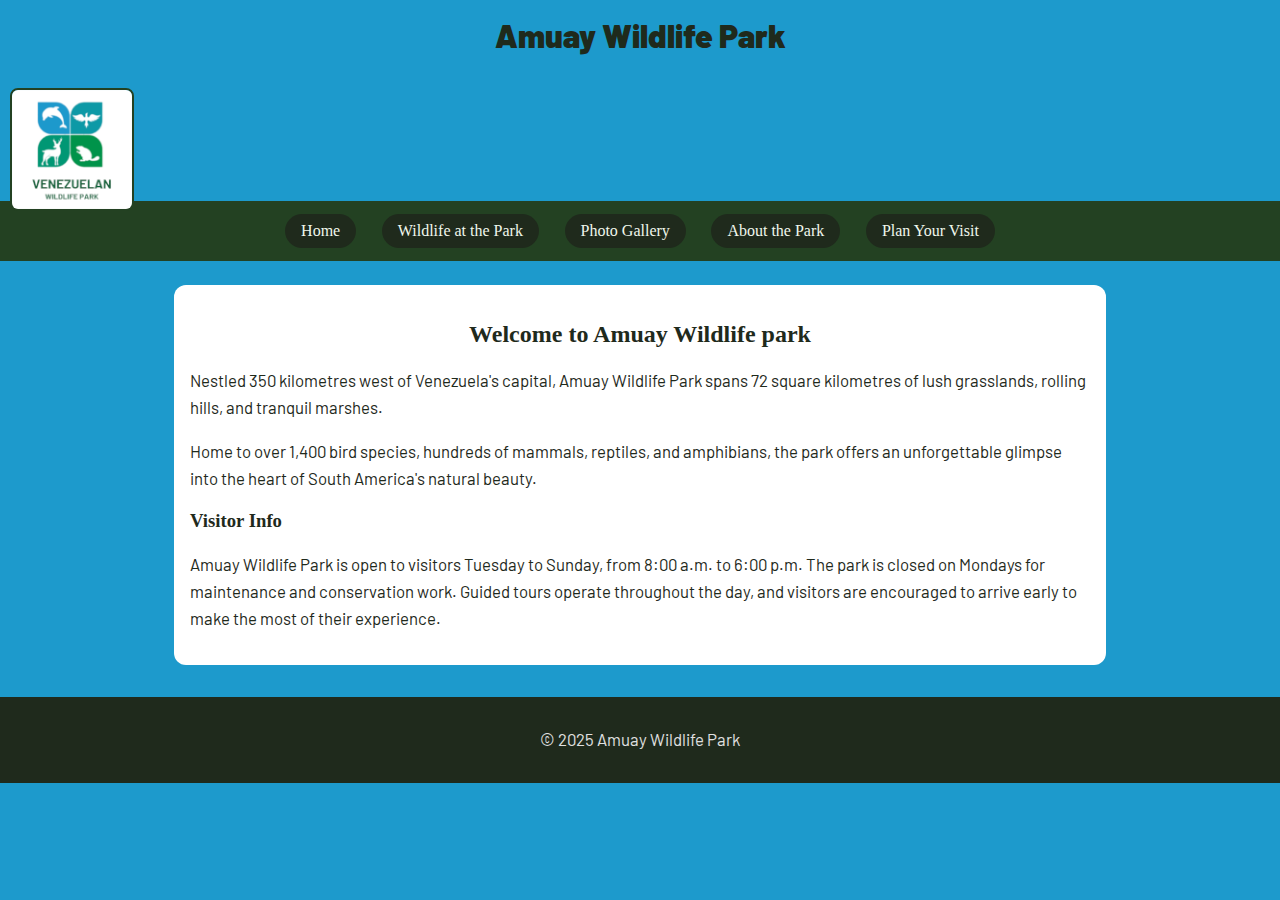
<file: index.html>
<!DOCTYPE html>
  <html lang="en">
    <head>
      <meta charset="UTF-8">
    <title>Amuay Wildlife Park – Home</title>
      <link rel="stylesheet" href="css/styles.css">
      <link href="https://fonts.googleapis.com/css2?family=Ruda:wght@700&family=Barlow:wght@400;700&display=swap" rel="stylesheet">
      <meta name="viewpoint" content=width+device-width,initial-scale+1>
    </head>
    <body>
      <header>
        <h1>Amuay Wildlife Park</h1>
  <img src="images/logoamuay1.PNG" alt="Amuay Wildlife Park Logo" class="logo">
        <nav>
          <a href="index.html">Home</a>
          <a href="wildlife.html">Wildlife at the Park</a>
          <a href="gallery.html">Photo Gallery</a>
          <a href="About.html">About the Park</a>
          <a href="visit.html">Plan Your Visit</a>
        </nav>
      </header>
      <main>
        <h2>Welcome to Amuay Wildlife park</h2>
        <p>
Nestled 350 kilometres west of Venezuela's capital, Amuay Wildlife Park spans 72 square kilometres of lush grasslands, rolling hills, and tranquil marshes.</p>
        <p>Home to over 1,400 bird species, hundreds of mammals, reptiles, and amphibians, the park offers an unforgettable glimpse into the heart of South America's natural beauty. </p>
        <h3>Visitor Info</h3>
        <p>Amuay Wildlife Park is open to visitors Tuesday to Sunday, from 8:00 a.m. to 6:00 p.m. The park is closed on Mondays for maintenance and conservation work. Guided tours operate throughout the day, and visitors are encouraged to arrive early to make the most of their experience.
        </p>
      </main>
    <footer>
      <p>&copy; 2025 Amuay Wildlife Park</p>
    </footer>
      <script src="js/main.js"></script>
    </body>
    </html>
</file>
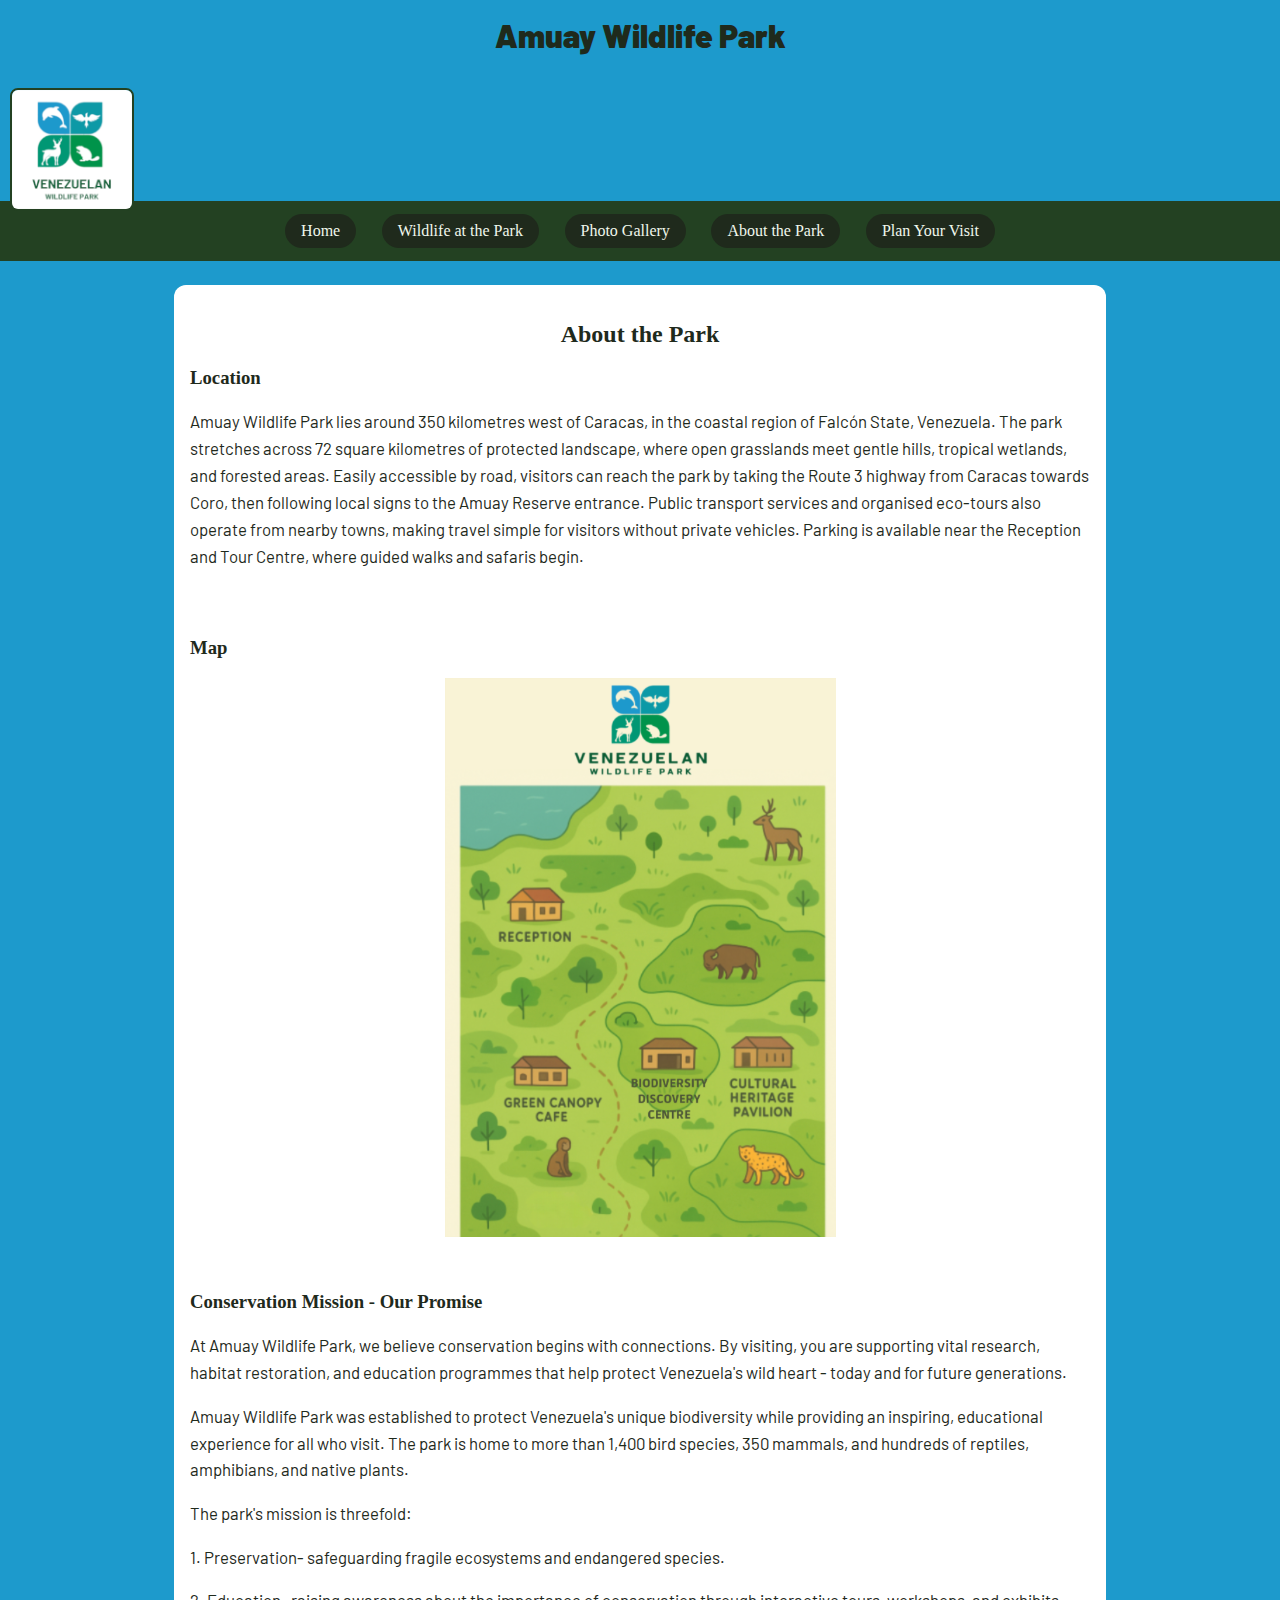
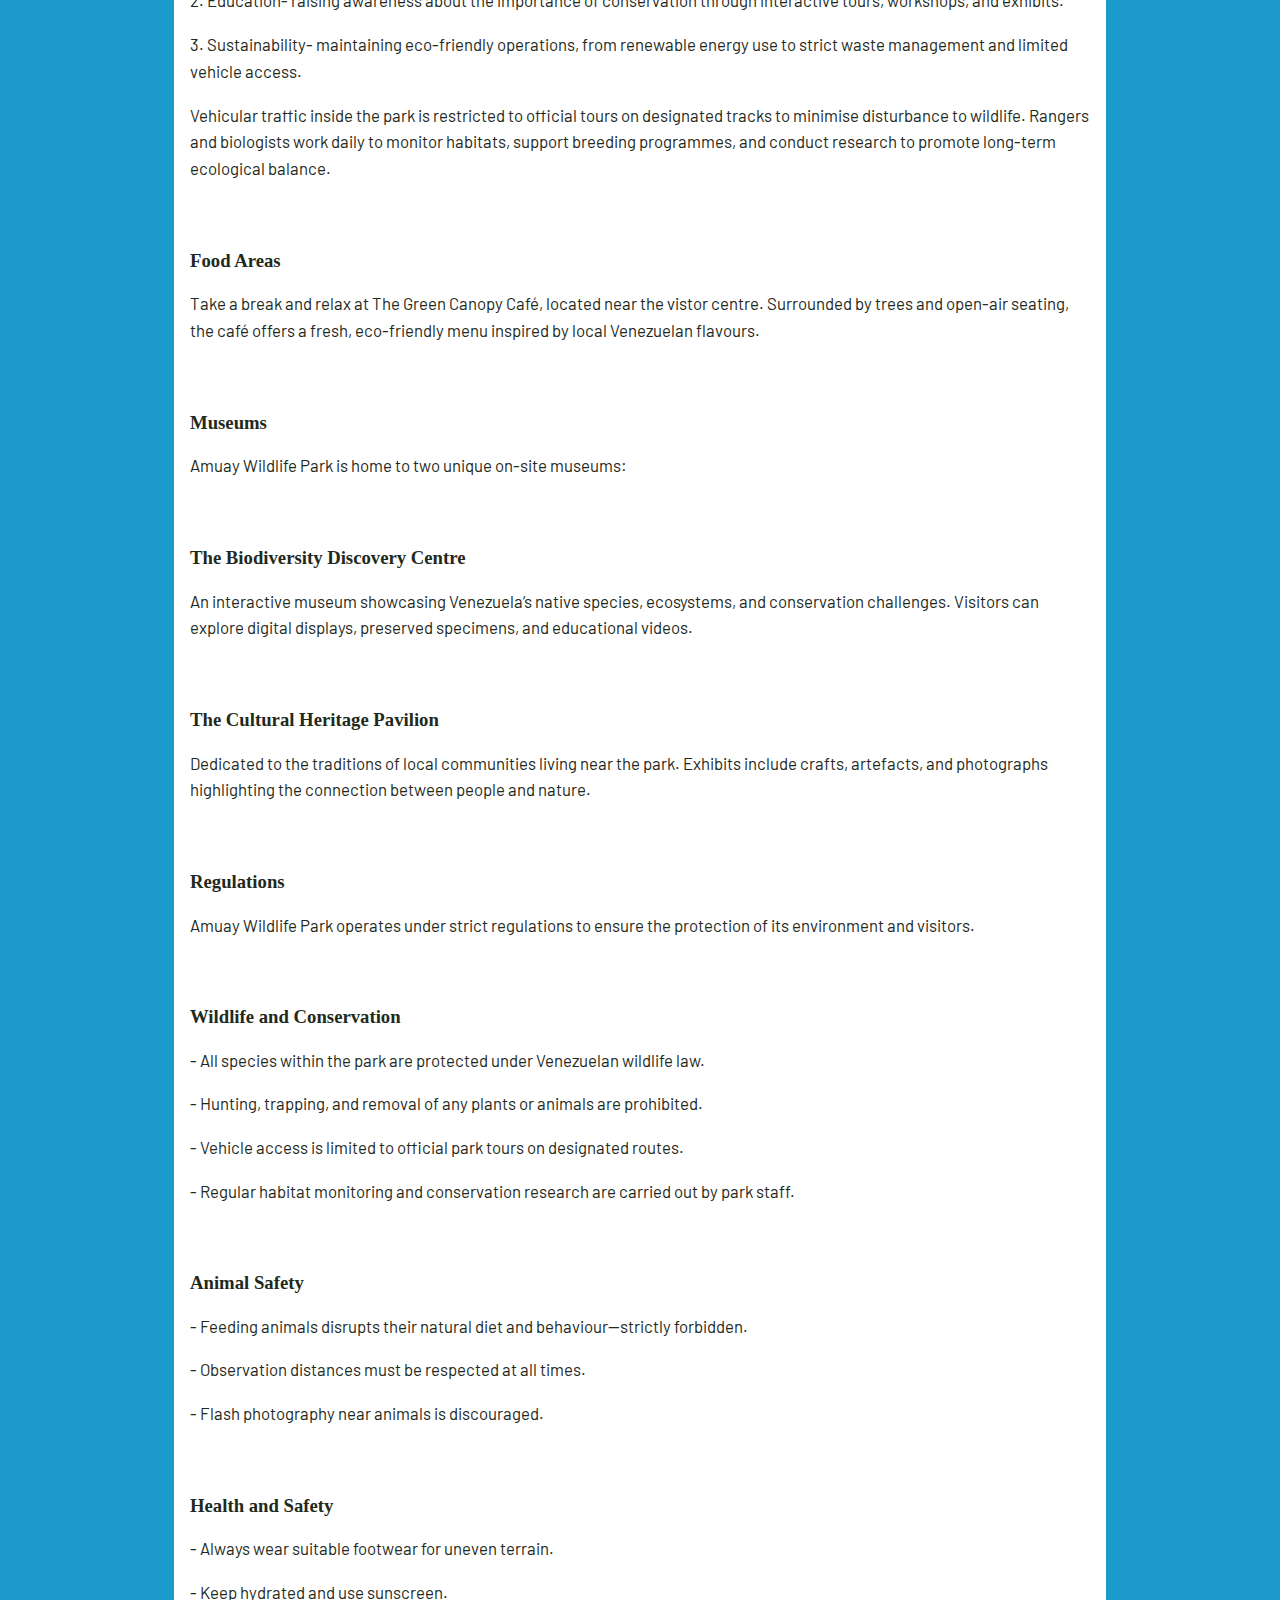
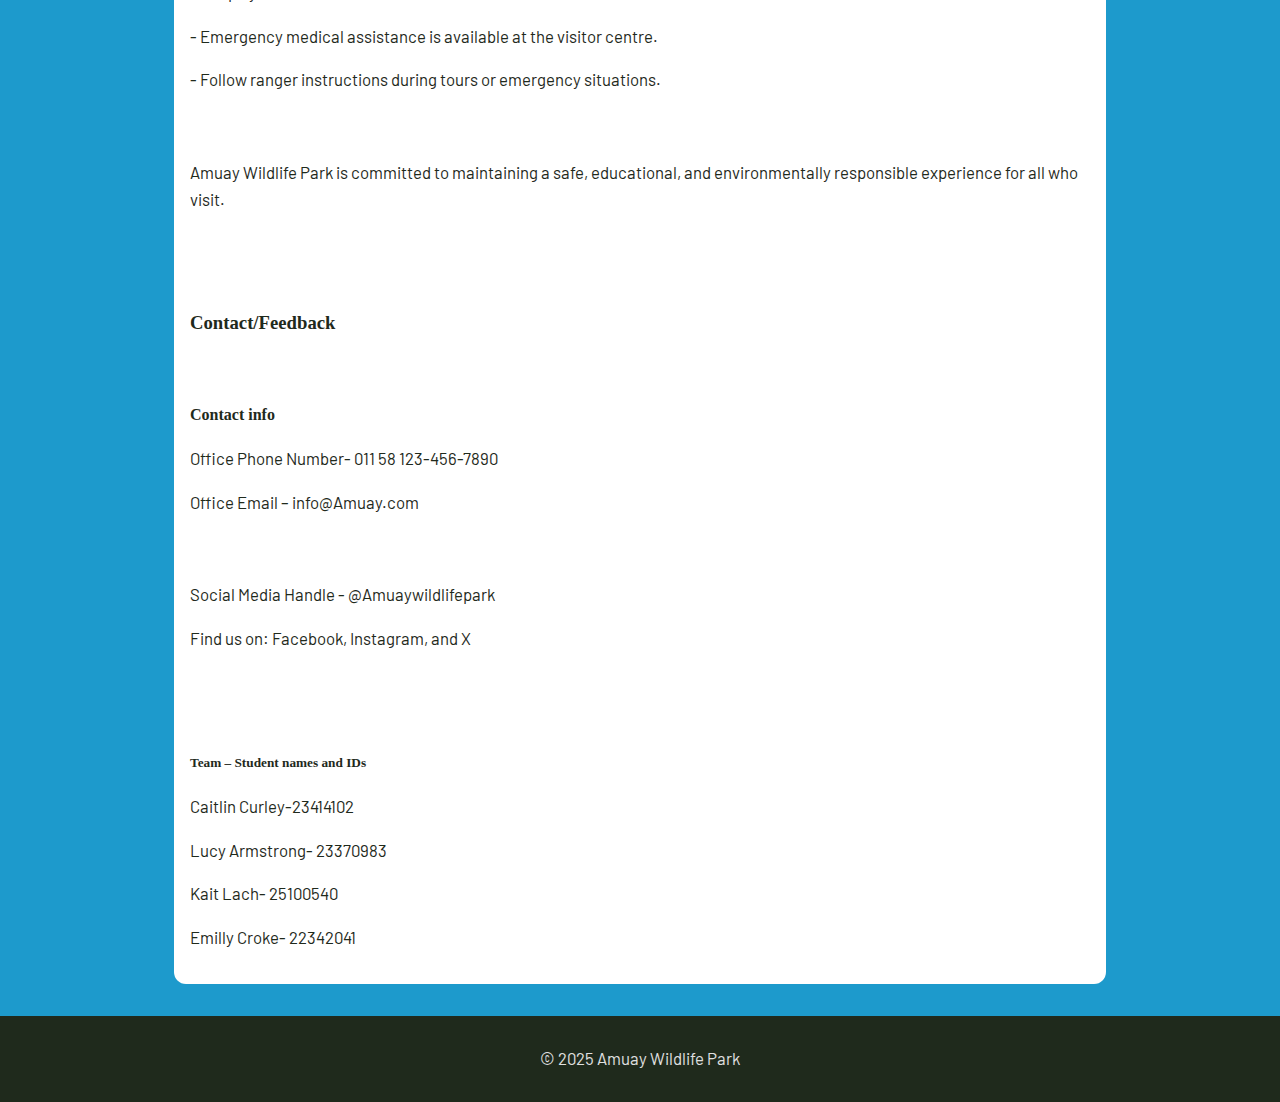
<file: About.html>
<!DOCTYPE html>
  <html lang="en">
    <head>
      <meta charset="UTF-8">
        <title>Amuay Wildlife Park - About The Park</title>
        <link rel="stylesheet" href="css/styles.css">
        <link href="https://fonts.googleapis.com/css2?family=Ruda:wght@700&family=Barlow:wght@400;700&display=swap" rel="stylesheet">
        <meta name="viewport" content="width=device-width, initial-scale=1">
    </head>
    <body>
  <header>
        <h1>Amuay Wildlife Park</h1>
     <img src="images/logoamuay1.PNG" alt="Amuay Wildlife Park Logo" class="logo">
        <nav>
          <a href="index.html">Home</a>
          <a href="wildlife.html">Wildlife at the Park</a>
          <a href="gallery.html">Photo Gallery</a>
          <a href="About.html">About the Park</a>
          <a href="visit.html">Plan Your Visit</a>
        </nav>
      </header>
      <main>
        <h2>About the Park</h2>
        <h3>Location</h3>
        <p>
        Amuay Wildlife Park lies around 350 kilometres west of Caracas, in the coastal region of Falcón State, Venezuela. The park stretches across 72 square kilometres of protected landscape, where open grasslands meet gentle hills, tropical wetlands, and forested areas. Easily accessible by road, visitors can reach the park by taking the Route 3 highway from Caracas towards Coro, then following local signs to the Amuay Reserve entrance. Public transport services and organised eco-tours also operate from nearby towns, making travel simple for visitors without private vehicles. Parking is available near the Reception and Tour Centre, where guided walks and safaris begin. 
        </p>
            <div class="spacer"></div>
        <h3>Map</h3>
      <div class="img-center">
    <img src="images/map.png" alt="Map of Amuay Wildlife Park"></div>
        <div class="spacer"></div>
        <h3> Conservation Mission - Our Promise</h3>
        <p>At Amuay Wildlife Park, we believe conservation begins with connections. By visiting, you are supporting vital research, habitat restoration, and education programmes that help protect Venezuela's wild heart - today and for future generations.</p>
        <p>Amuay Wildlife Park was established to protect Venezuela's unique biodiversity while providing an inspiring, educational experience for all who visit. The park is home to more than 1,400 bird species, 350 mammals, and hundreds of reptiles, amphibians, and native plants.</p>
        <p>The park's mission is threefold:</p>
        <p>1. Preservation- safeguarding fragile ecosystems and endangered species.</p>
        <p>2. Education- raising awareness about the importance of conservation through interactive tours, workshops, and exhibits.</p>
        <p>3. Sustainability- maintaining eco-friendly operations, from renewable energy use to strict waste management and limited vehicle access.</p>
        <p>Vehicular traffic inside the park is restricted to official tours on designated tracks to minimise disturbance to wildlife. Rangers and biologists work daily to monitor habitats, support breeding programmes, and conduct research to promote long-term ecological balance. </p> 
           <div class="spacer"></div>
        <h3>Food Areas</h3>
        <p>Take a break and relax at The Green Canopy Café, located near the vistor centre. Surrounded by trees and open-air seating, the café offers a fresh, eco-friendly menu inspired by local Venezuelan flavours. </p>
            <div class="spacer"></div>
        <h3>Museums</h3>
        <p>Amuay Wildlife Park is home to two unique on-site museums: </p>
             <div class="spacer"></div>
         <h3>The Biodiversity Discovery Centre</h3> 
          <p>An interactive museum showcasing Venezuela’s native species, ecosystems, and conservation challenges. Visitors can explore digital displays, preserved specimens, and educational videos. </p>
                <div class="spacer"></div>
         <h3> The Cultural Heritage Pavilion </h3>
          <p>Dedicated to the traditions of local communities living near the park. Exhibits include crafts, artefacts, and photographs highlighting the connection between people and nature. 
          </p>
              <div class="spacer"></div>
          <h3>Regulations</h3>   
          <p>Amuay Wildlife Park operates under strict regulations to ensure the protection of its environment and visitors. 
              <div class="spacer"></div>
          <h3>Wildlife and Conservation</h3> 
          <p>- All species within the park are protected under Venezuelan wildlife law.</p>
          <p>- Hunting, trapping, and removal of any plants or animals are prohibited.</p>
          <p>- Vehicle access is limited to official park tours on designated routes.</p> 
          <p>- Regular habitat monitoring and conservation research are carried out by park staff.</p>
                <div class="spacer"></div>
          <h3>Animal Safety</h3> 
          <p>- Feeding animals disrupts their natural diet and behaviour—strictly forbidden.</p>
          <p>- Observation distances must be respected at all times.</p> 
          <p>- Flash photography near animals is discouraged.</p> 
               <div class="spacer"></div>
            <h3>Health and Safety</h3> 
          <p>- Always wear suitable footwear for uneven terrain.</p>
          <p>- Keep hydrated and use sunscreen.</p> 
          <p>- Emergency medical assistance is available at the visitor centre.</p> 
          <p>- Follow ranger instructions during tours or emergency situations.</p>
               <div class="spacer"></div>
        <p>Amuay Wildlife Park is committed to maintaining a safe, educational, and environmentally responsible experience for all who visit. </p>
              <div class="spacer"></div>
              <div class="spacer"></div>
        <h3>Contact/Feedback</h3>  
               <div class="spacer"></div>
        <h4>Contact info </h4>
        <p>Office Phone Number- 011 58 123-456-7890</p>
        <p>Office Email – info@Amuay.com </p>
        <div class="spacer"></div>
        <p>Social Media Handle - @Amuaywildlifepark</p> 
        <p> Find us on: Facebook, Instagram, and X </p> 
        <div class="spacer"></div>
        <div class="spacer"></div>
        <h5>Team – Student names and IDs</h5> 
        
        <p>Caitlin Curley-23414102</p> 
        
        <p>Lucy Armstrong- 23370983</p> 
        
        <p>Kait Lach- 25100540</p>
        
        <p>Emilly Croke- 22342041 </p>
  </main>
      <footer>
      <p>&copy; 2025 Amuay Wildlife Park</p>
    </footer>
      <script src="js/main.js"></script>
    </body>
    </html>
</file>
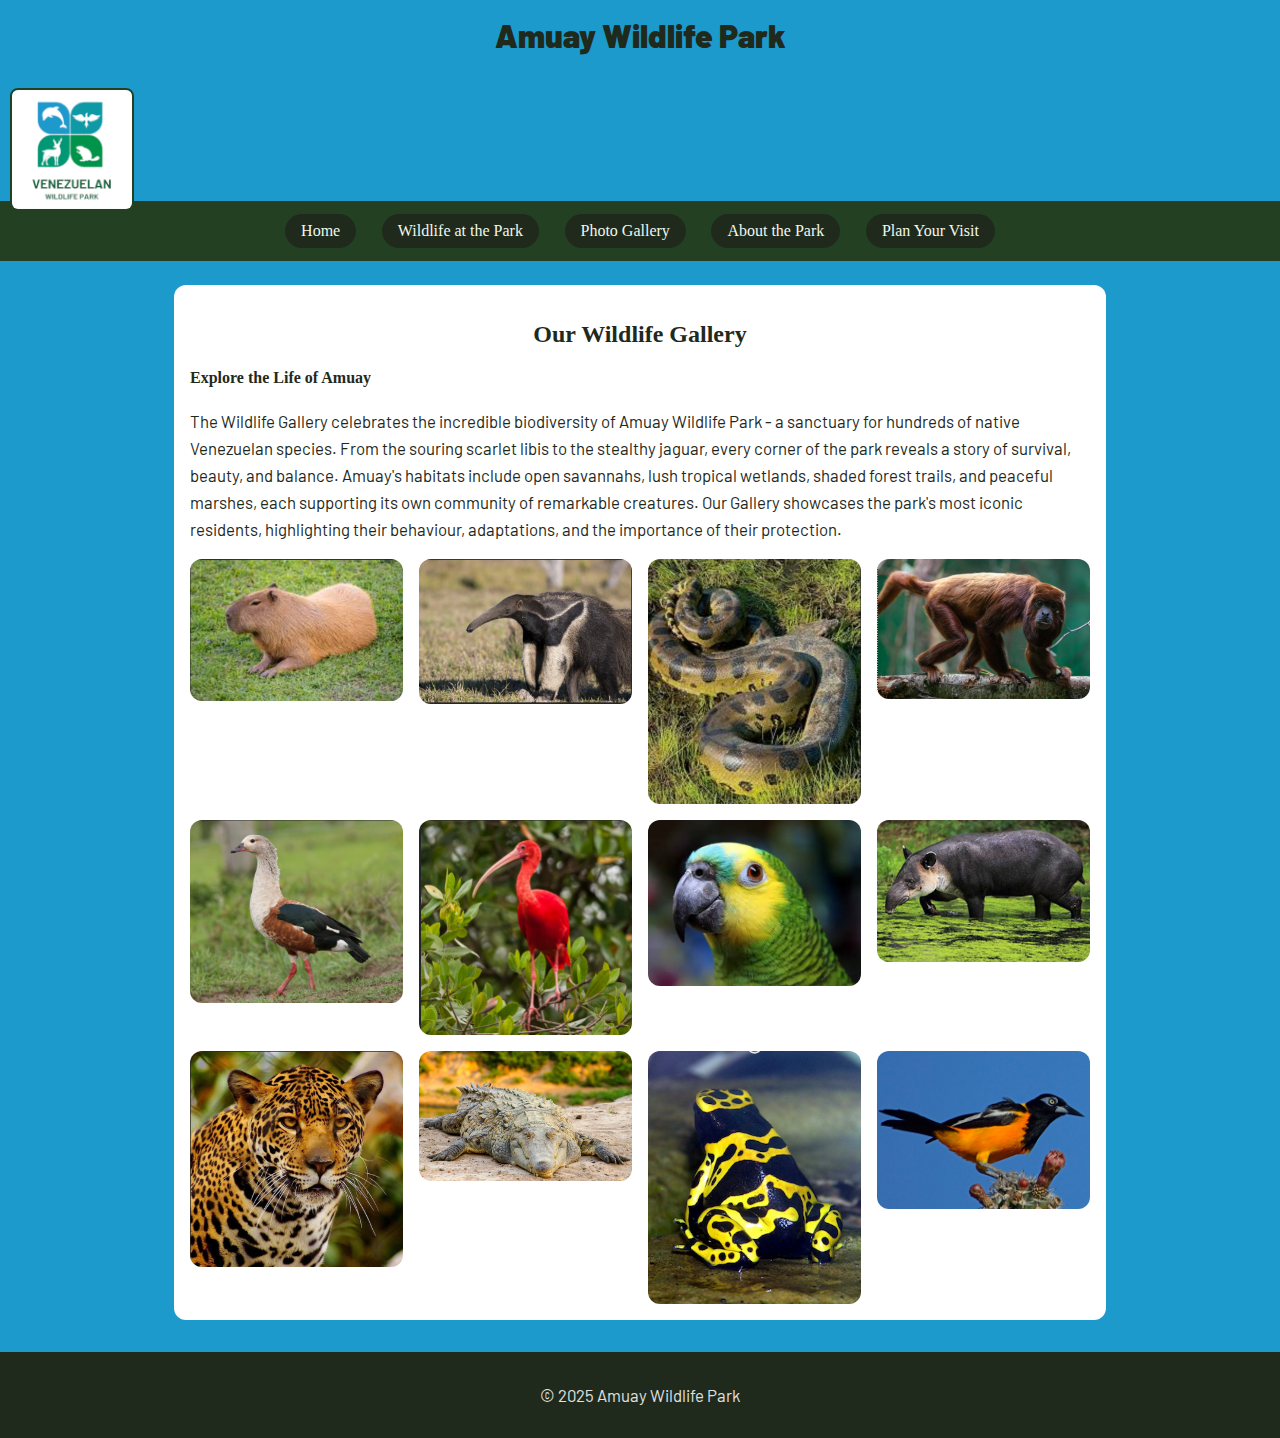
<file: gallery.html>
<!DOCTYPE html>
<html lang="en">
  <head>
    <meta charset="UTF-8">
    <title>Amuay Wildlife Park – Photo Gallery</title>
    <link rel="stylesheet" href="css/styles.css">
    <link href="https://fonts.googleapis.com/css2?family=Ruda:wght@700&family=Barlow:wght@400;700&display=swap" rel="stylesheet">
    <meta name="viewport" content="width=device-width, inital-scale=1.0">
  </head>
  <body>
 <header>
        <h1>Amuay Wildlife Park</h1>
    <img src="images/logoamuay1.PNG" alt="Amuay Wildlife Park Logo" class="logo">
        <nav>
          <a href="index.html">Home</a>
          <a href="wildlife.html">Wildlife at the Park</a>
          <a href="gallery.html">Photo Gallery</a>
          <a href="About.html">About the Park</a>
          <a href="visit.html">Plan Your Visit</a>
        </nav>
      </header>
<main>
  <h2>Our Wildlife Gallery</h2>
  <h4>Explore the Life of Amuay</h4>
  <p>The Wildlife Gallery celebrates the incredible biodiversity of Amuay Wildlife Park - a sanctuary for hundreds of native Venezuelan species. From the souring scarlet libis to the stealthy jaguar, every corner of the park reveals a story of survival, beauty, and balance.
  Amuay's habitats include open savannahs, lush tropical wetlands, shaded forest trails, and peaceful marshes, each supporting its own community of remarkable creatures. Our Gallery showcases the park's most iconic residents, highlighting their behaviour, adaptations, and the importance of their protection.</p>
 
 <section class="gallery-grid">
   <img src="images/Capybara .png" alt= "Capybara">
   <img src="images/Giant Anteater.png" alt="Giant Anteater">
   <img src="images/Green Anaconda.png" alt="Green Anaconda">
   <img src="images/Howler Monkey.png" alt="Howler Monkey">
   <img src="images/Orinoco Goose.png" alt="Orinoco Goose">
   <img src="images/Scarlet Ibis .png" alt="Scarlet Ibis">
   <img src="images/Turquoise-fronted amazon.png" alt="Turquoise-fronted Amazon">
   <img src="images/bairdstapir.png" alt="Baird's Tapir">
   <img src="images/jaguar.ong.png" alt="Jaguar">
   <img src="images/orinoco crocodile.png" alt="Orinoco Crocodile">
   <img src="images/poison dart frog.png"alt="Poison Dart Frog">
   <img src="images/venezuelan troupial.png" alt="Venezuelan Troupial">
</secion>
</main>
<footer>
  <p>&copy; 2025 Amuay Wildlife Park</p>
</footer>
<script src="js/main.js"></script>
  </body>
</html>
</file>
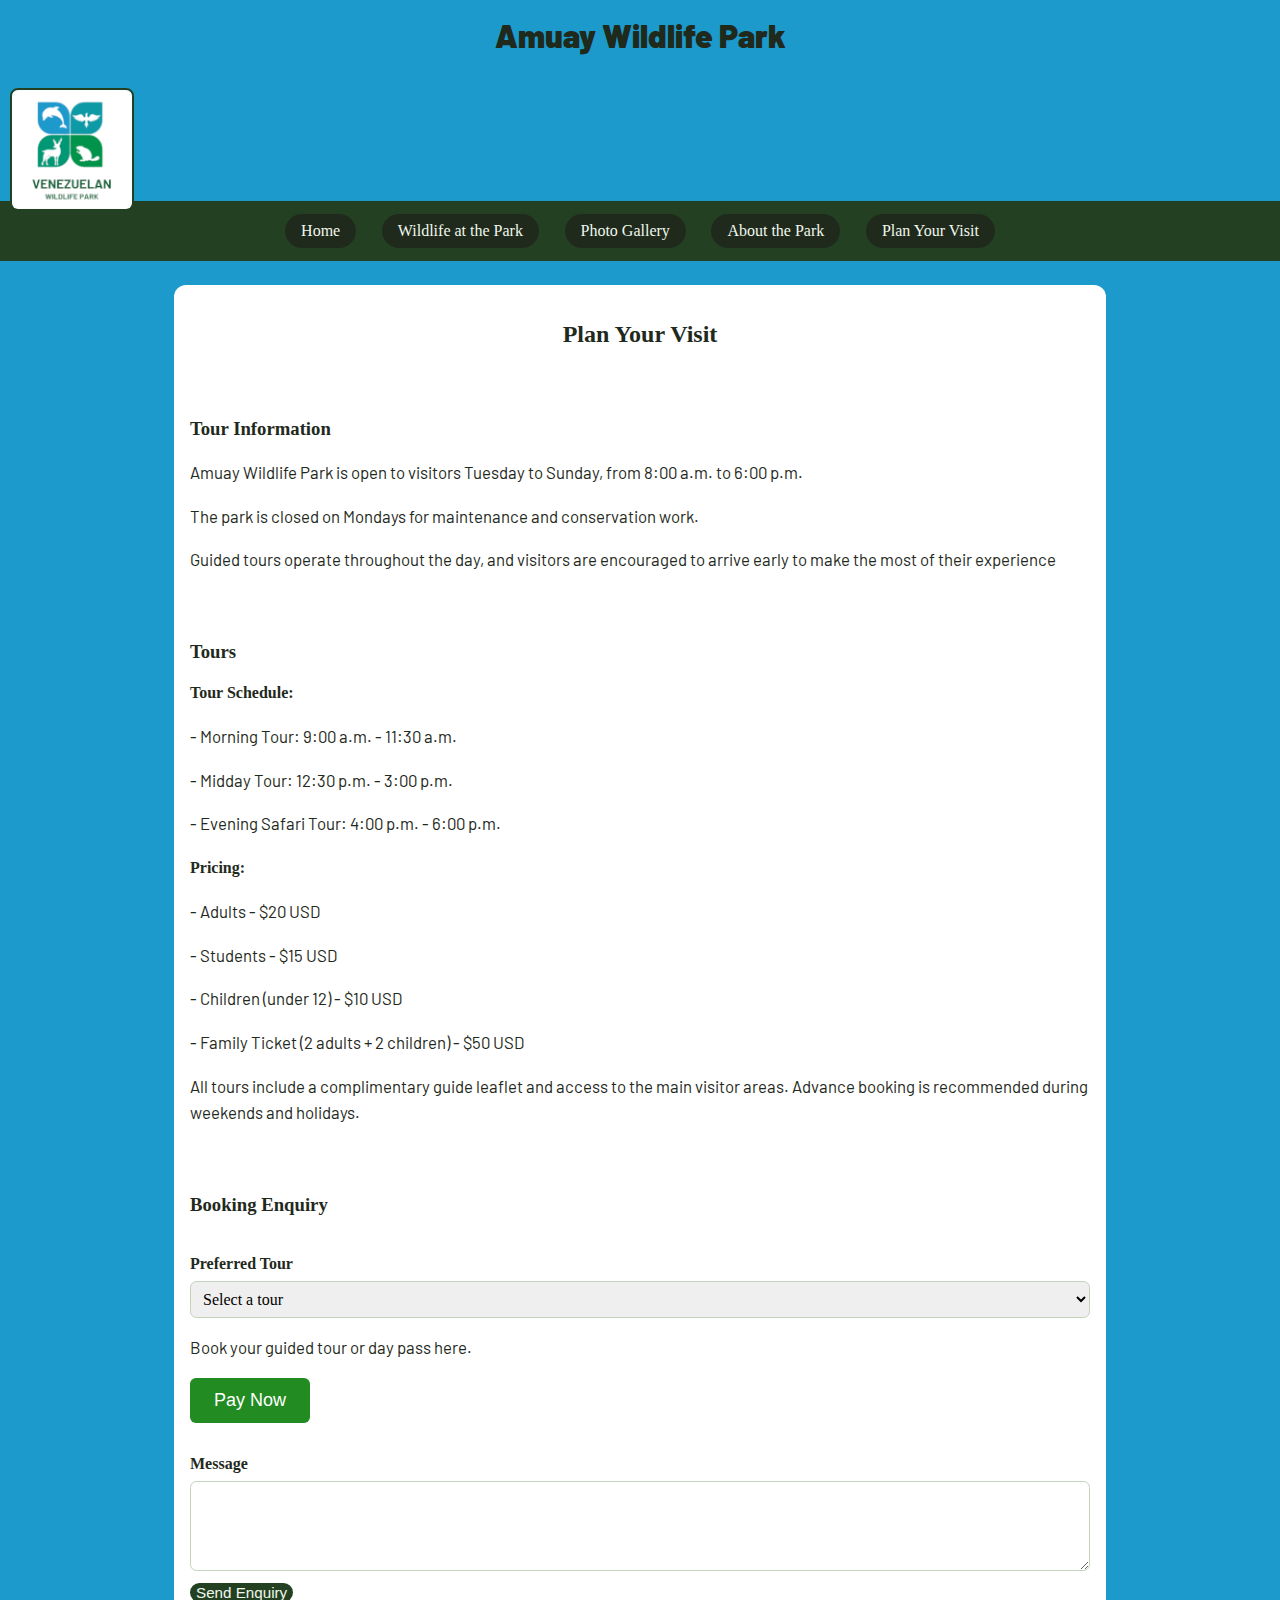
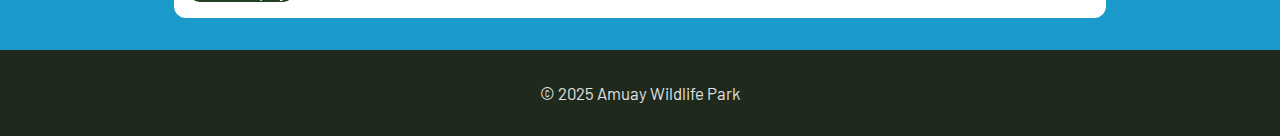
<file: visit.html>
<!DOCTYPE html>
<html lang="en">
<head>
  <meta charset="UTF-8">
  <title>Amuay Wildlife Park – Plan Your Visit</title>
  <link rel="stylesheet" href="css/styles.css">
  <link href="https://fonts.googleapis.com/css2?family=Ruda:wght@700&family=Barlow:wght@400;700&display=swap" rel="stylesheet">
  <meta name="viewport" content="width=device-width, initial-scale=1">
</head>
  
<body>
  <header>
    <h1>Amuay Wildlife Park</h1>
     <img src="images/logoamuay1.PNG" alt="Amuay Wildlife Park Logo" class="logo">
        <nav>
            <a href="index.html">Home</a>
            <a href="wildlife.html">Wildlife at the Park</a>
            <a href="gallery.html">Photo Gallery</a>
            <a href="About.html">About the Park</a>
            <a href="visit.html">Plan Your Visit</a>
        </nav>
  </header>

  <main>
    <h2>Plan Your Visit</h2>
   <div class="spacer"></div>
    <section>
    <h3>Tour Information</h3>
        <p>
          Amuay Wildlife Park is open to visitors Tuesday to Sunday, from 8:00 a.m. to 6:00 p.m. 
        </p>
        <p>
          The park is closed on Mondays for maintenance and conservation work.
        </p>
        <p>   
          Guided tours operate throughout the day, and visitors are encouraged to arrive early to make the most of their experience 
        </p> 
             <div class="spacer"></div>
        <h3>Tours</h3>
          <h4>Tour Schedule:</h4>
        <p>
          - Morning Tour: 9:00 a.m. - 11:30 a.m.</p>
        <p>
          - Midday Tour: 12:30 p.m. - 3:00 p.m.</p>
        <p>
          - Evening Safari Tour: 4:00 p.m. - 6:00 p.m.</p>
       
        <h4>Pricing:</h4>
        <p>- Adults - $20 USD</p>
        <p>- Students - $15 USD</p>
        <p>- Children (under 12) - $10 USD</p>
        <p>- Family Ticket (2 adults + 2 children) - $50 USD</p>
       
        <p>All tours include a complimentary guide leaflet and access to the main visitor areas. Advance booking is recommended during weekends and holidays.</p>
  </section>
    <div class="spacer"></div>
  <section>
  <h3>Booking Enquiry</h3>
  <form action="#" method="post">
    <div class="form-row">
      <label for="name>Name</label>
        <input typr="text" id="name" name="email">
    </div>
    <div class="form-row">
      <label for="tour">Preferred Tour</label>
      <select id="tour" name="tour">
        <option value="">Select a tour</option>
        <option value="morning">Morning Tour</option>
        <option value="midday">Midday tour</option>
        <option value="evening">Evening Safari tour</option>
      </select>
    </div>
    <section class="payment-section">
  <p>Book your guided tour or day pass here.</p>

      <button class="pay-btn">Pay Now</button>
    </section>
         <div class="spacer"></div>
    <div class="form-row">
      <label for="message">Message</label>
      <textarea id="message" name="message" rows="4"></textarea>
    </div>

  <button type="submit">Send Enquiry</button>
  </form>
</section>
</main>
  
<footer>
  <p>&copy; 2025 Amuay Wildlife Park</p>
</footer>

<script src="js/main.js"></script>
</body>
</html>
</file>
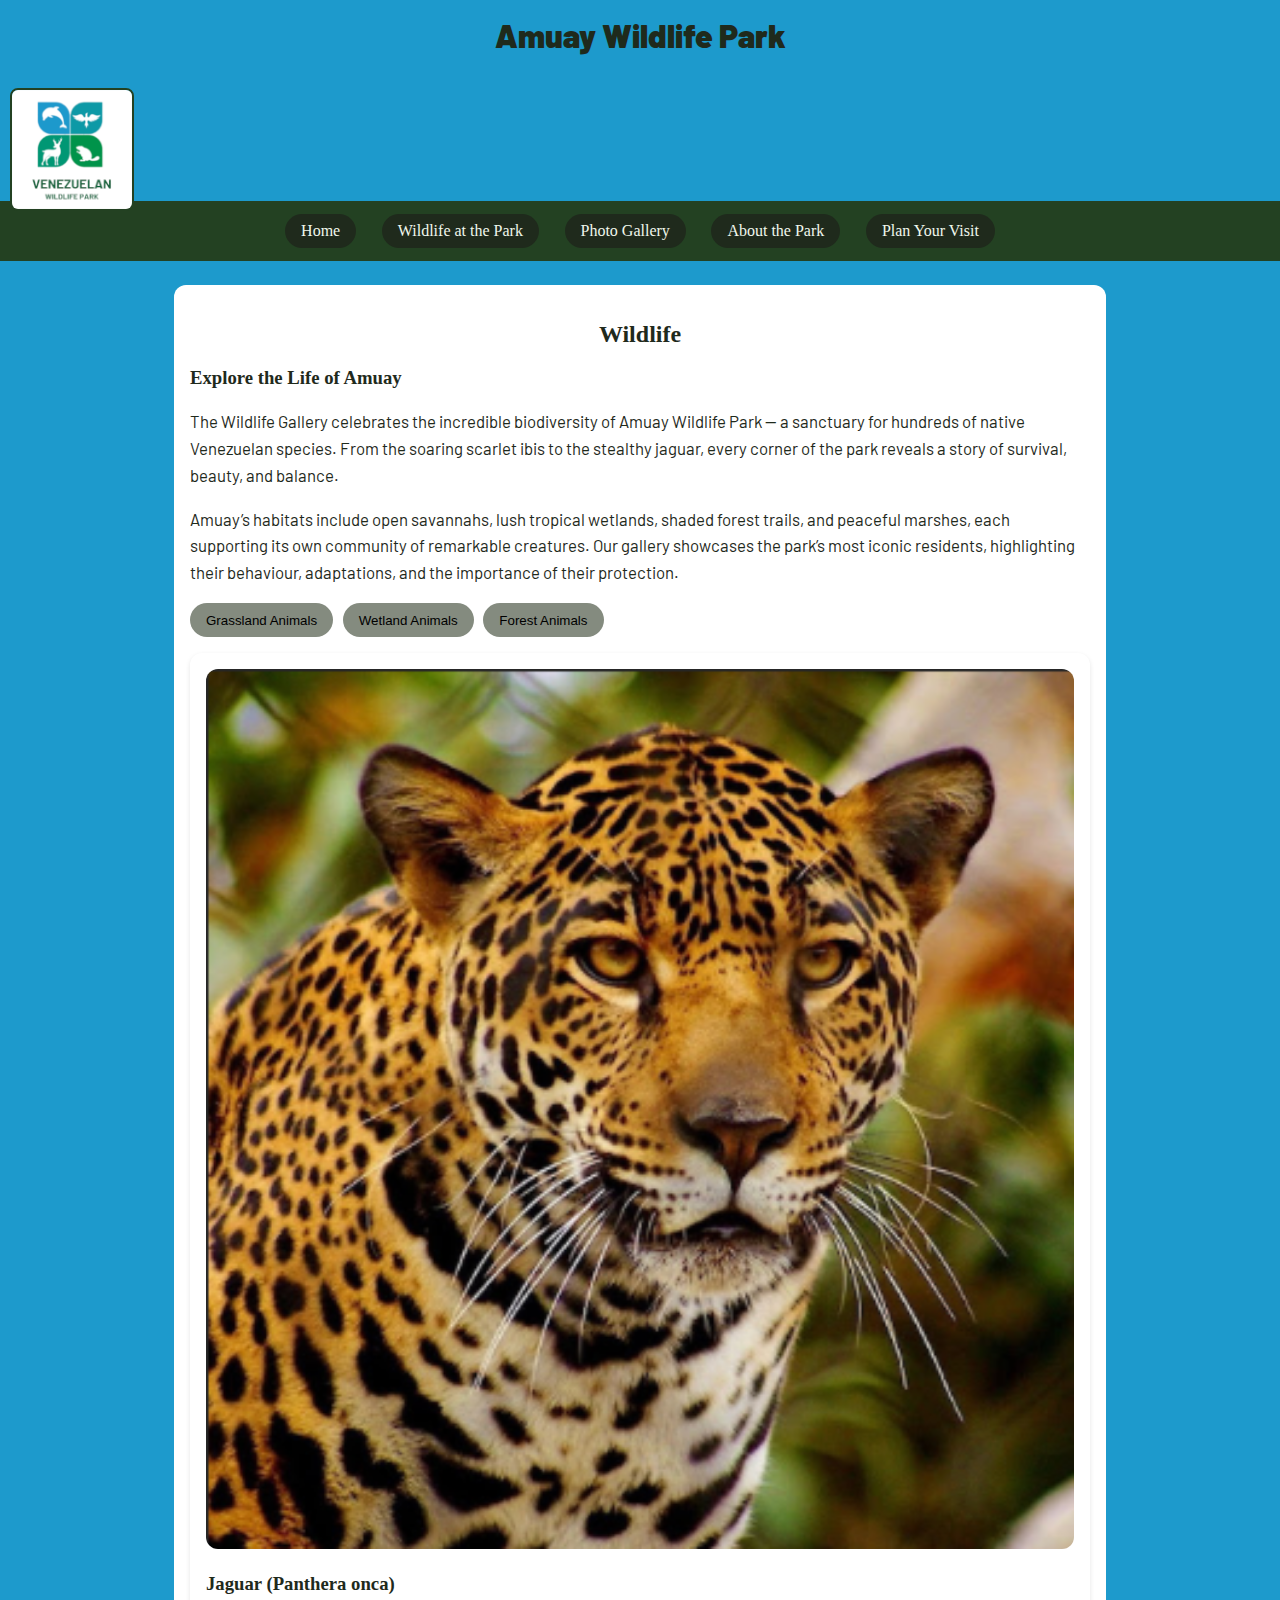
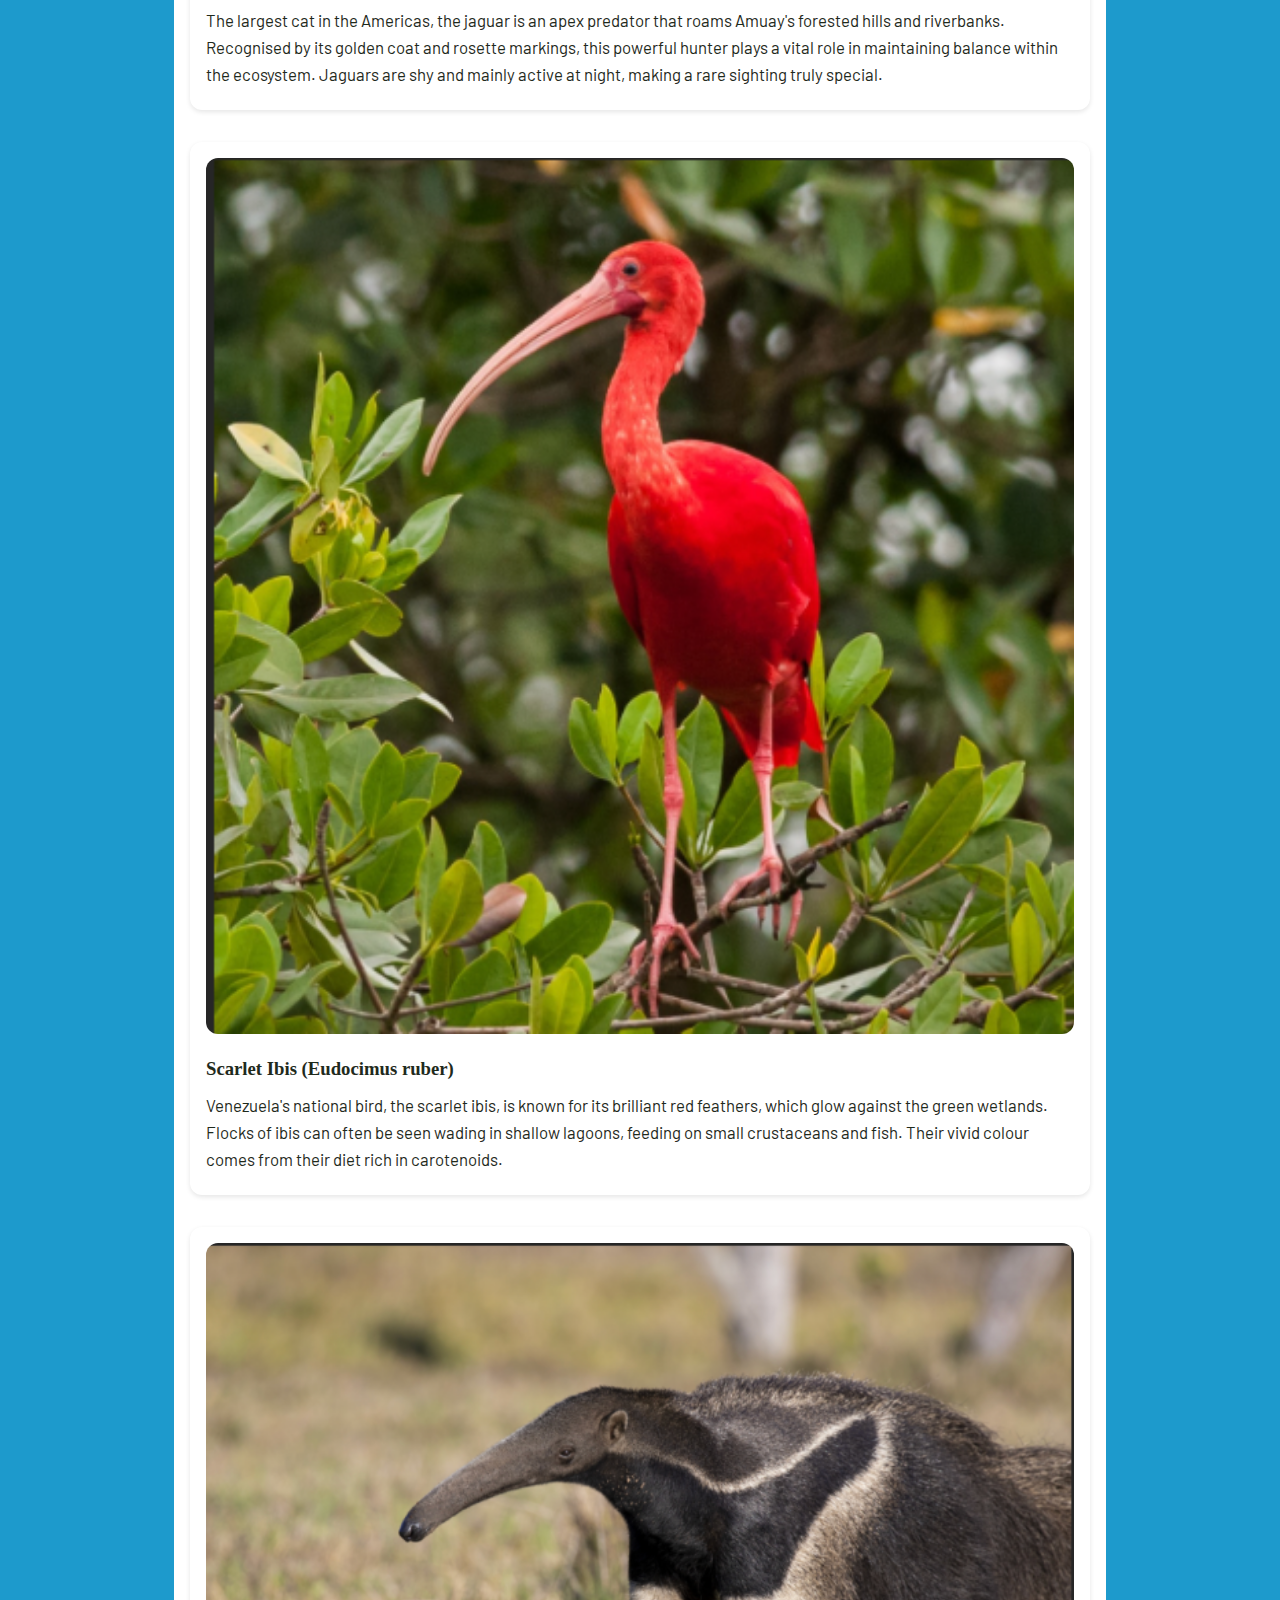
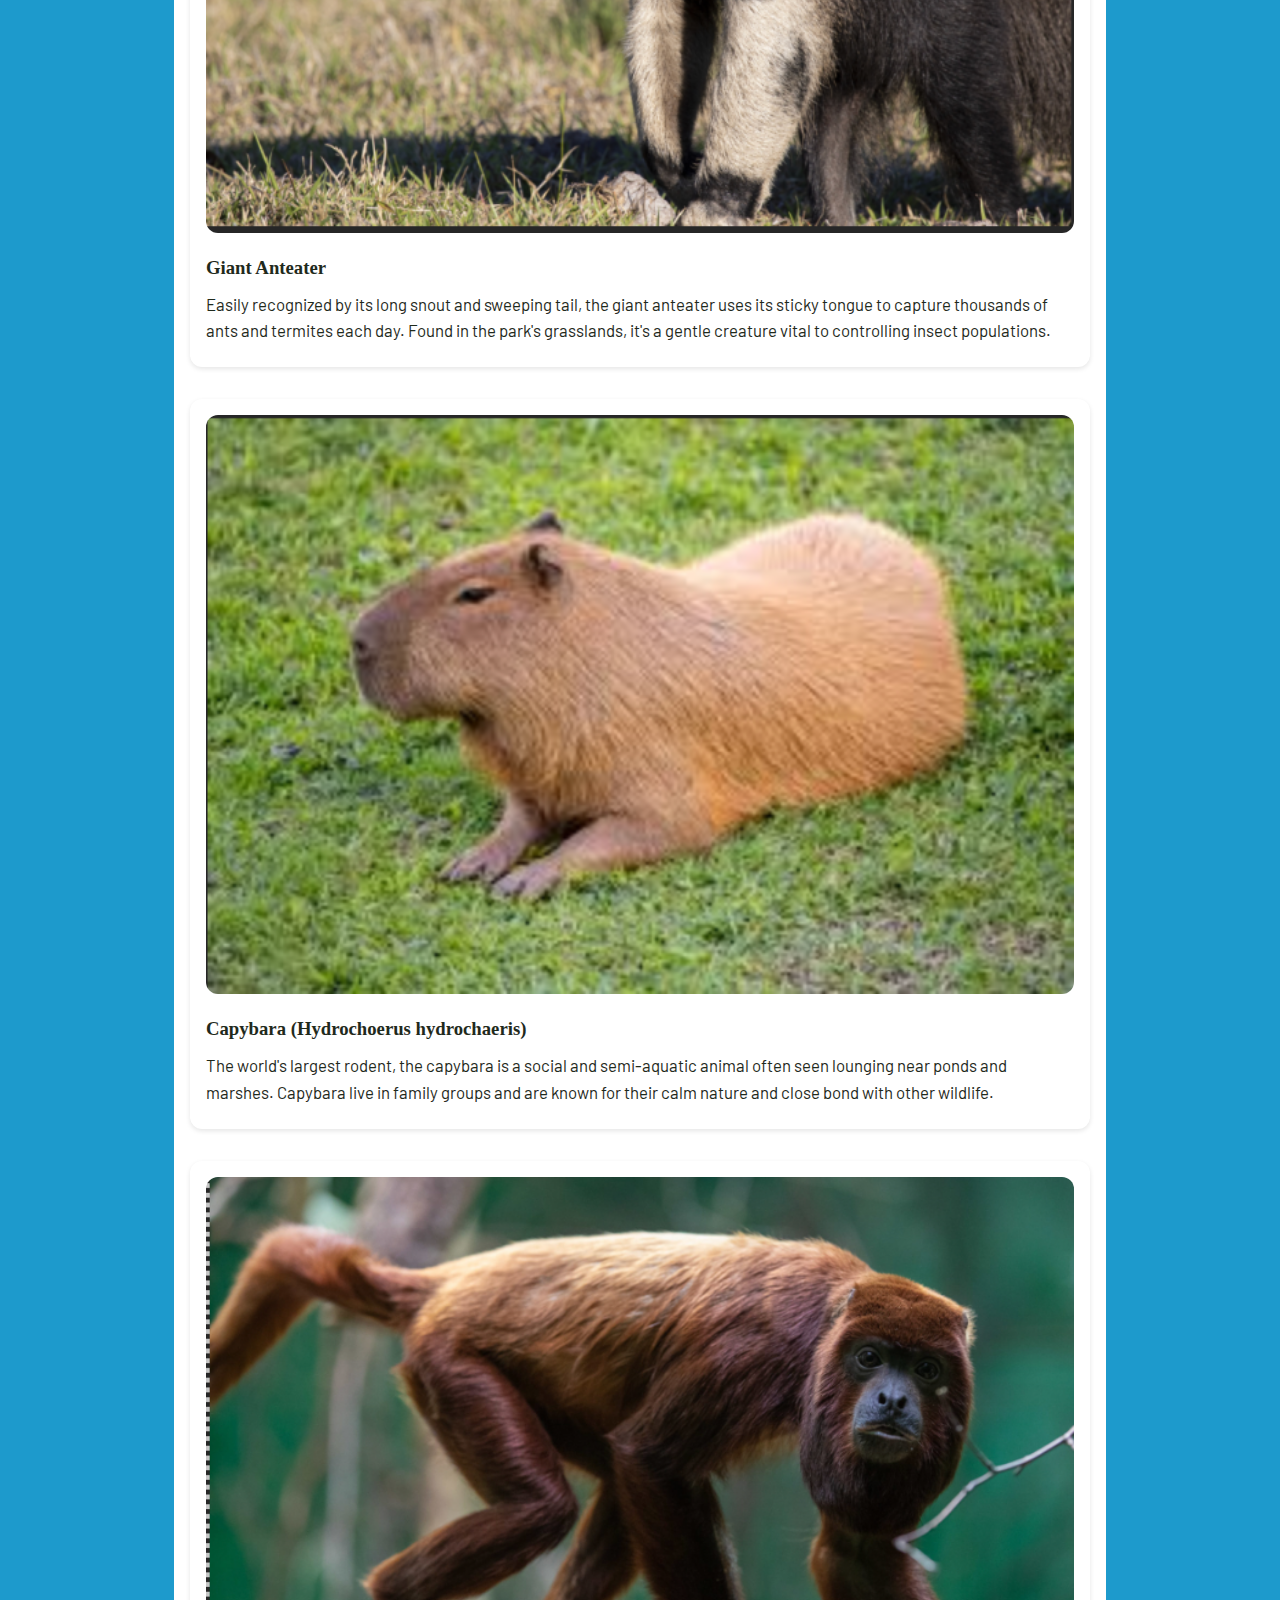
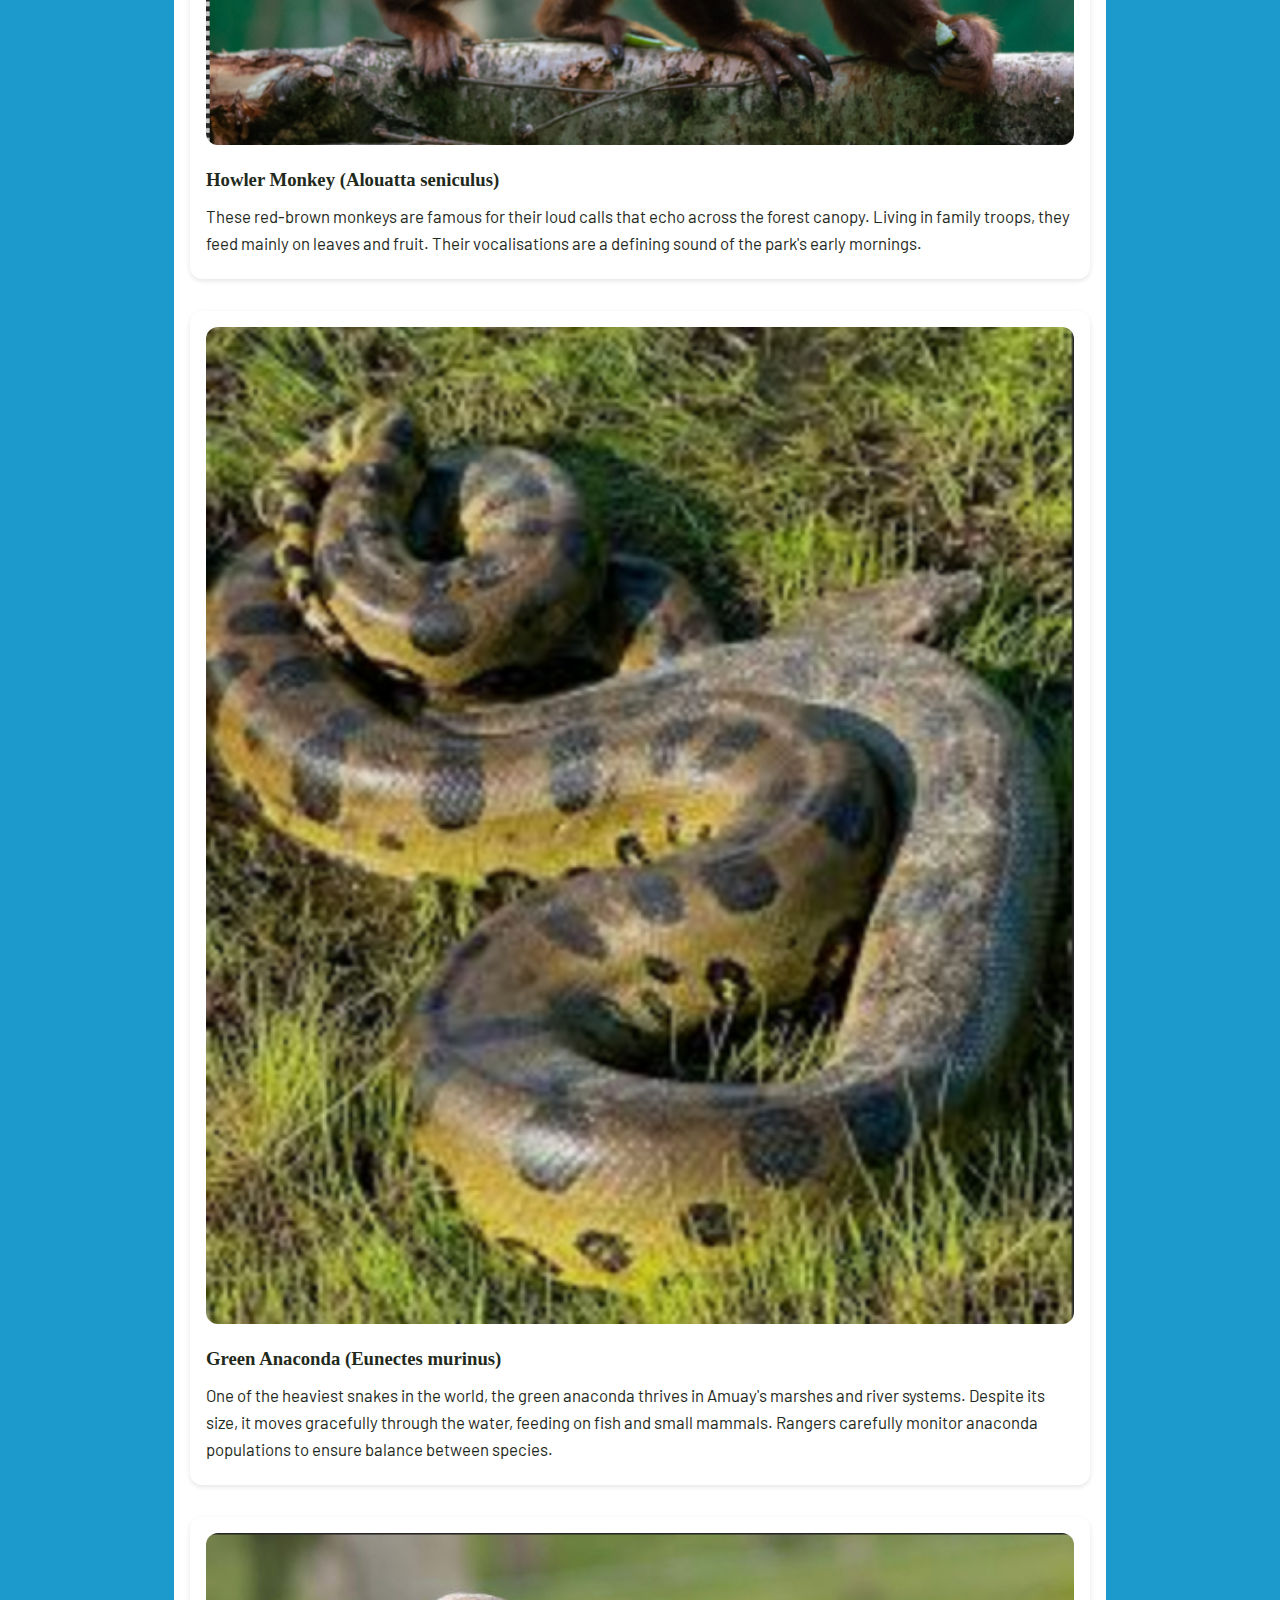
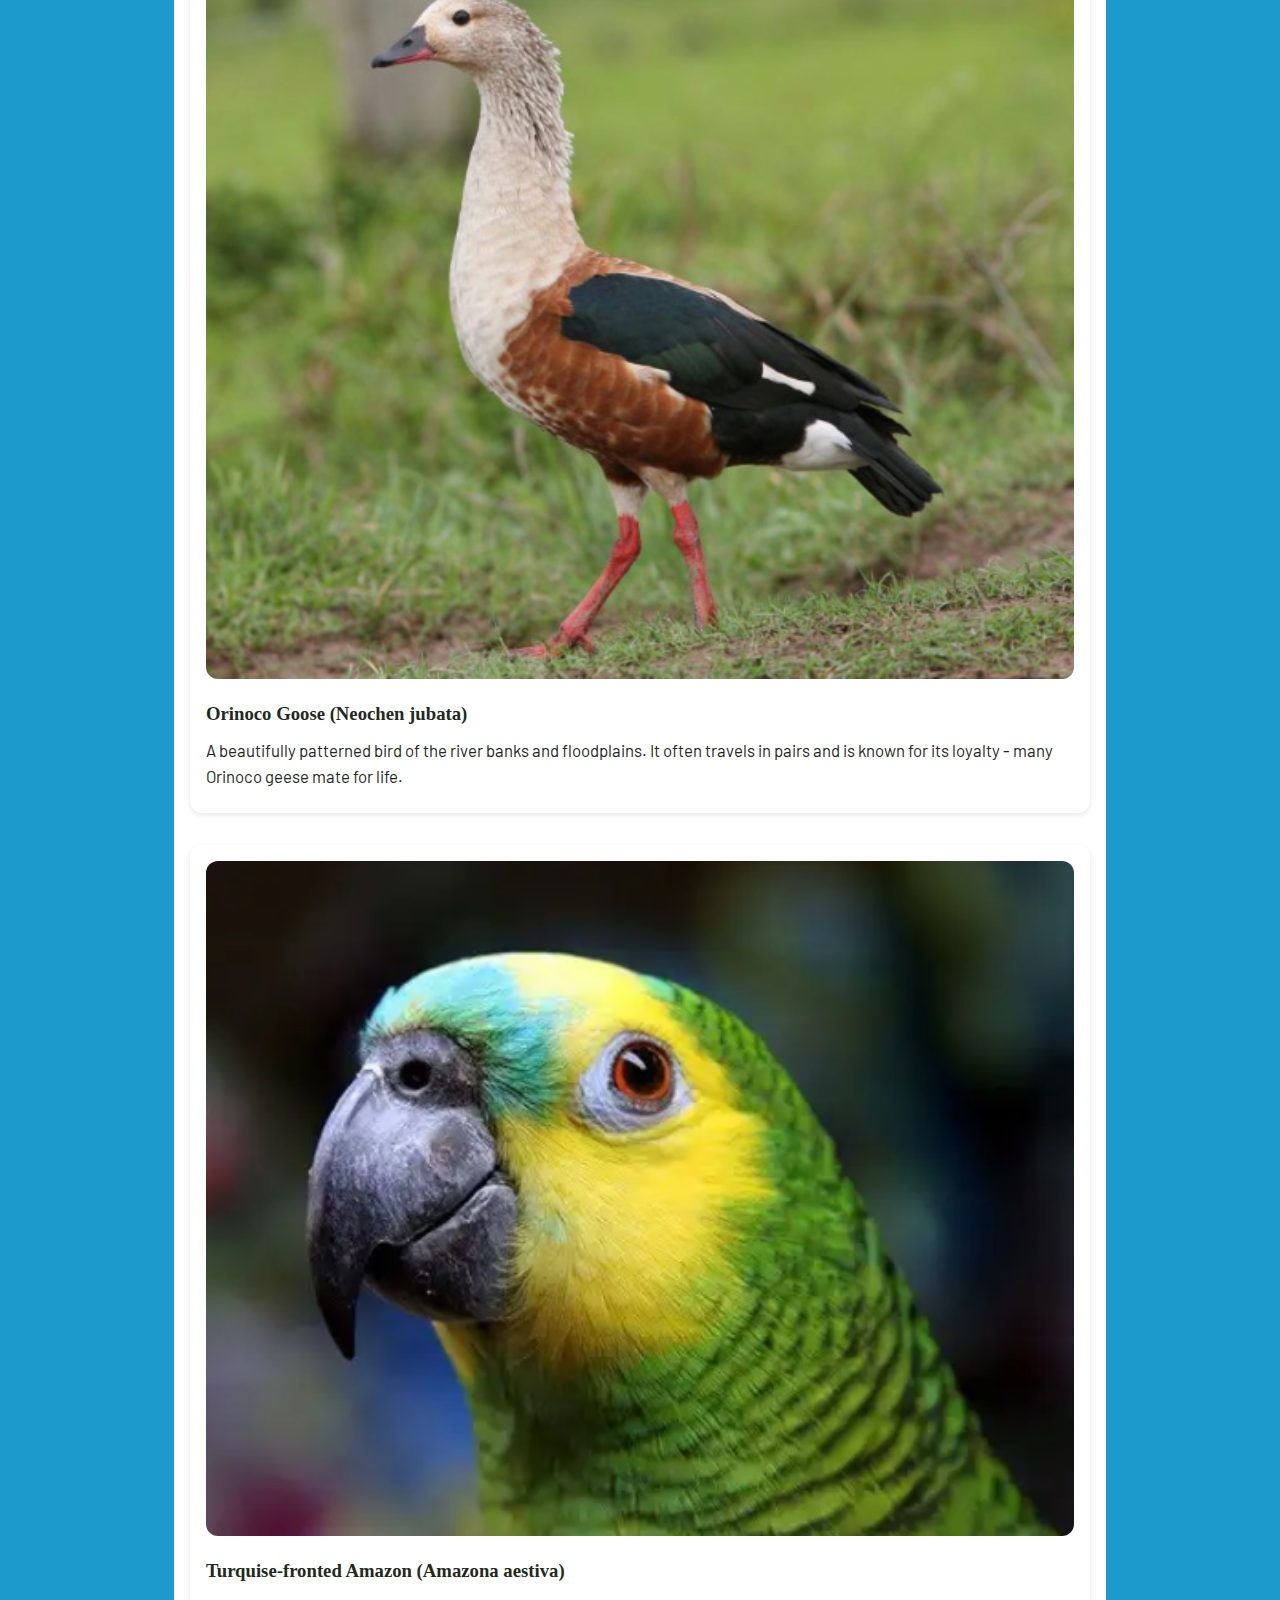
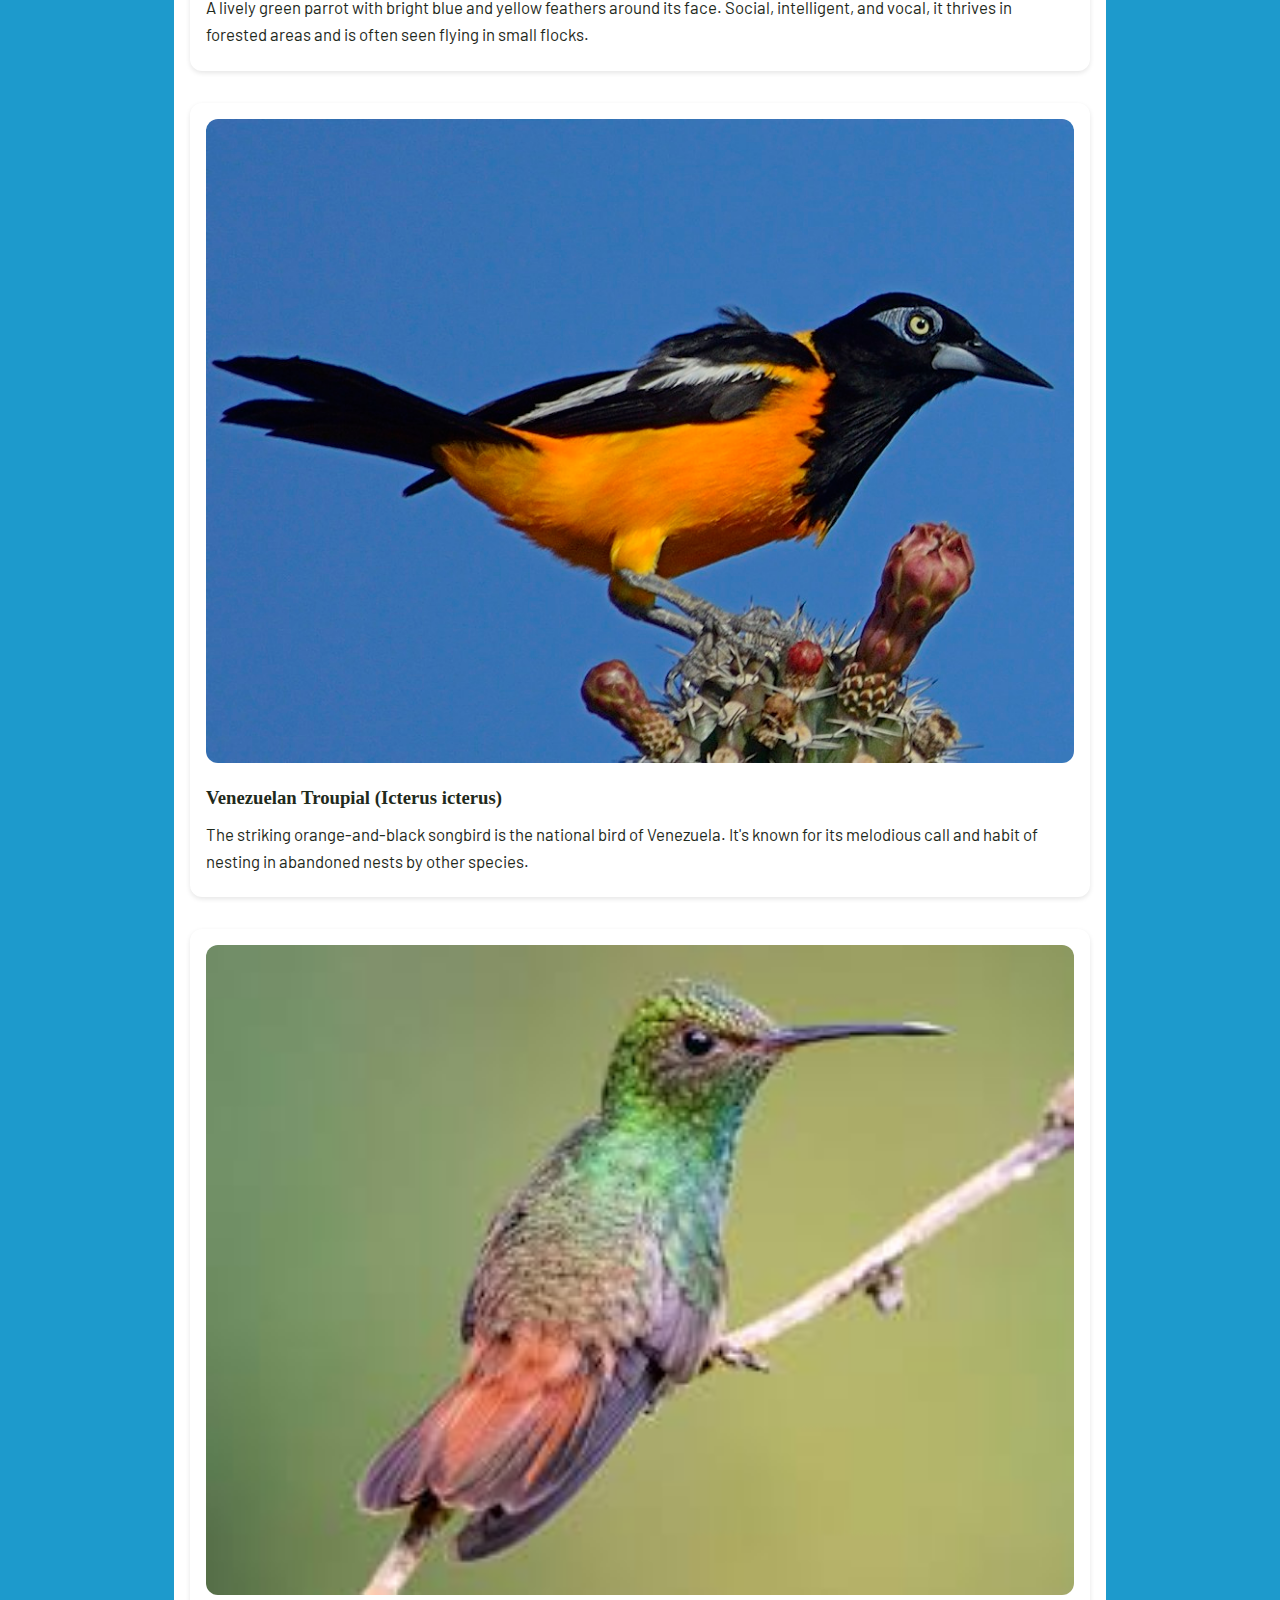
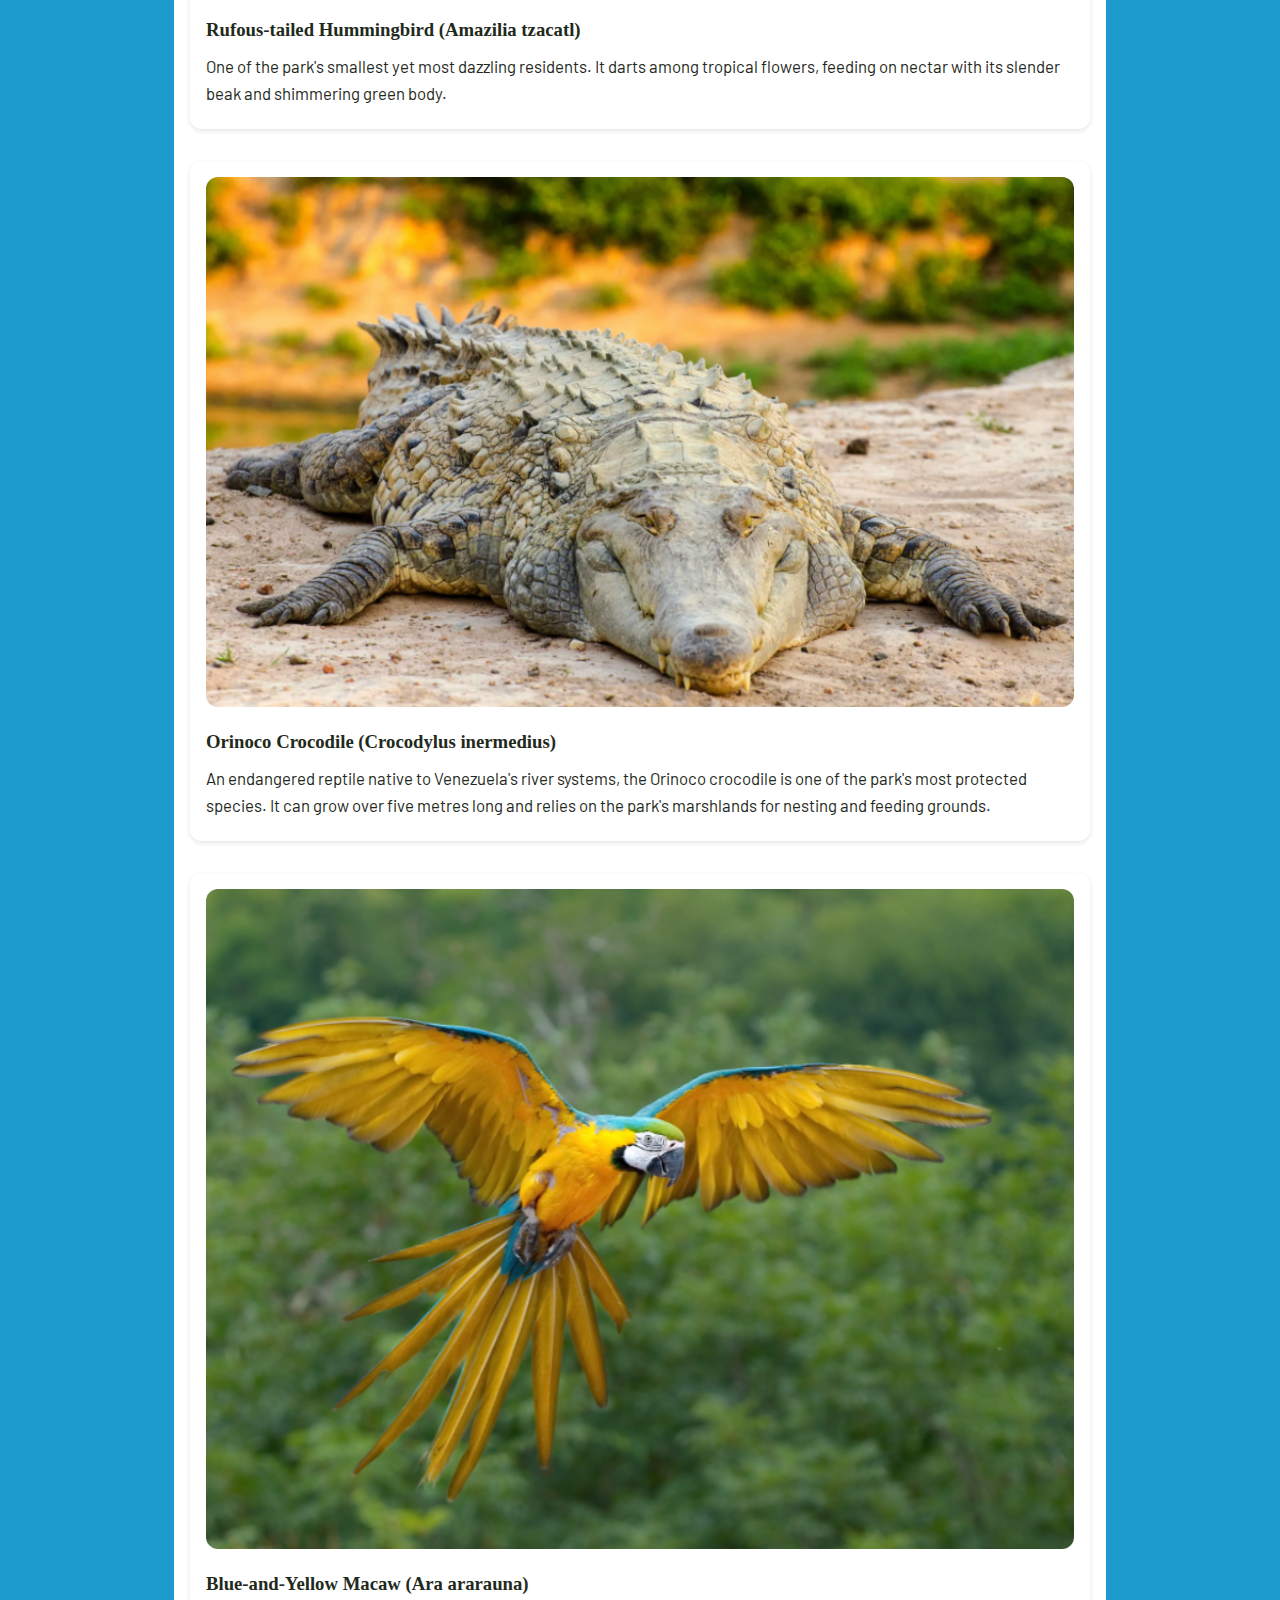
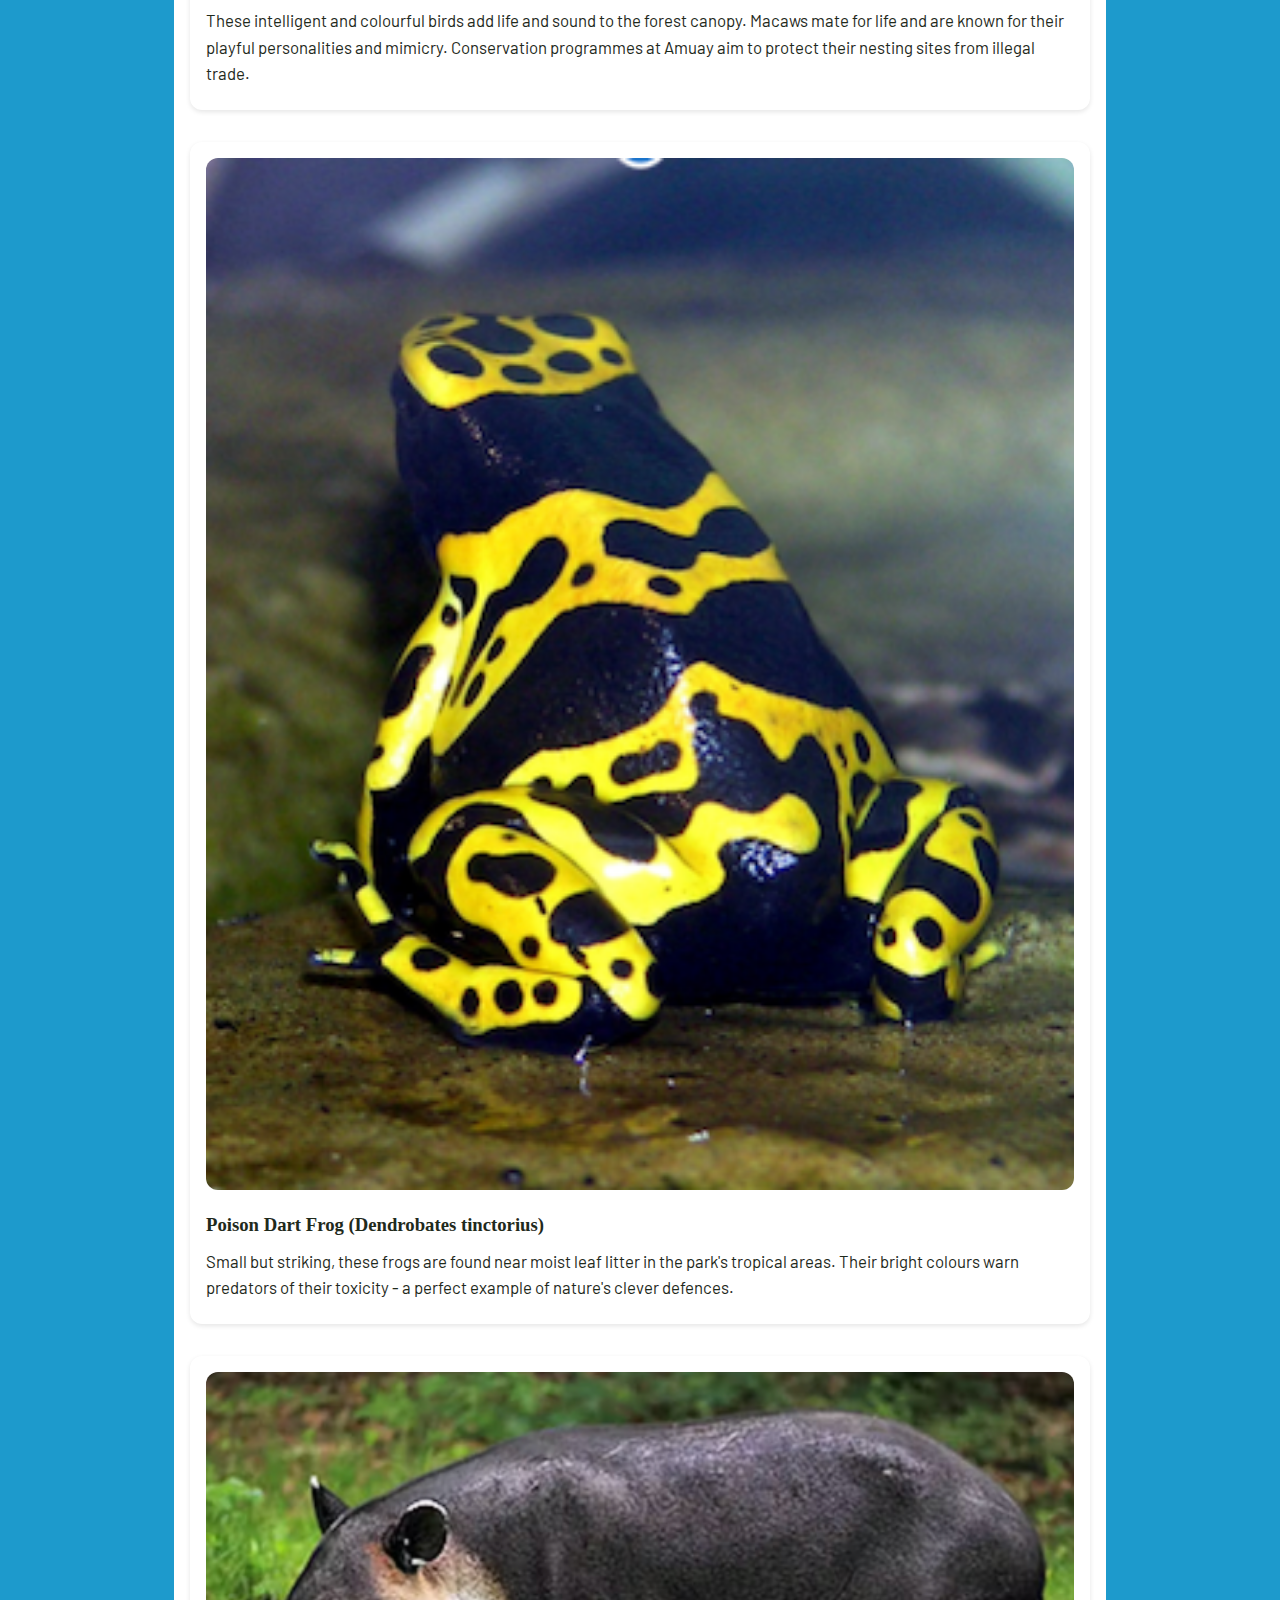
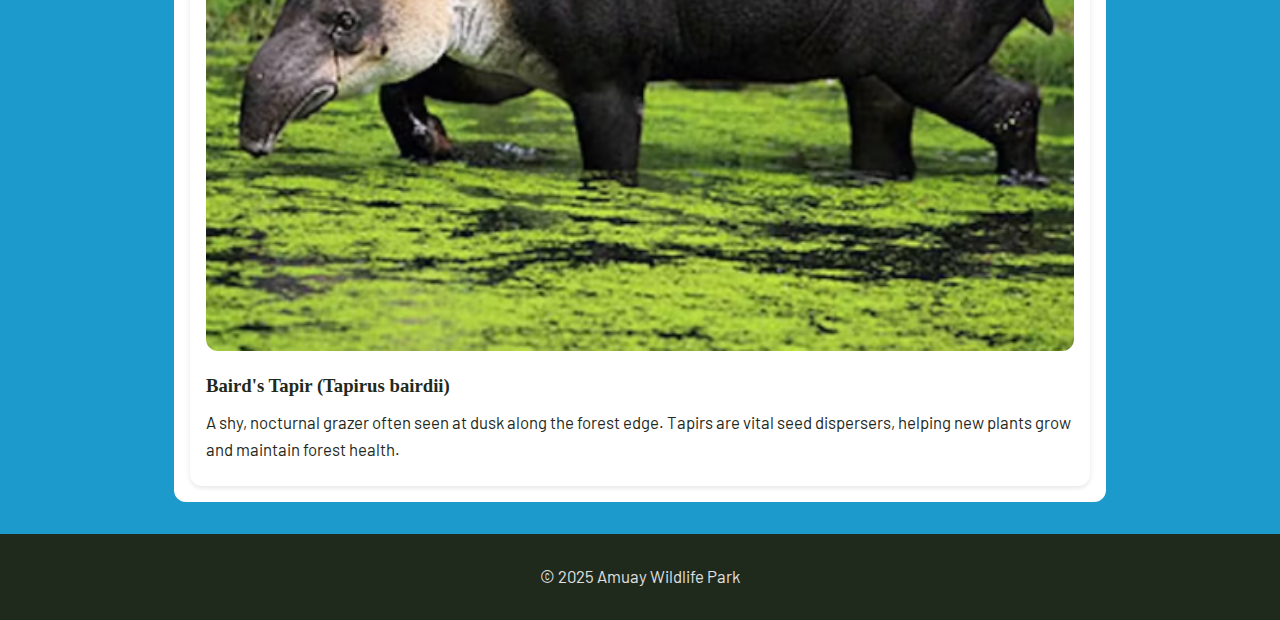
<file: wildlife.html>
<!DOCTYPE html>
  <html lang="en">
    <head>
      <meta charset="UTF-8">
        <title>Amuay Wildlife Park - Wildlife At The Park</title>
        <link rel="stylesheet" href="css/styles.css">
        <link href="https://fonts.googleapis.com/css2?family=Ruda:wght@700&family=Barlow:wght@400;700&display=swap" rel="stylesheet">
        <meta name="viewport" content="width=device-width, initial-scale=1">
    </head>
    <body>
  <header>
        <h1>Amuay Wildlife Park</h1>
     <img src="images/logoamuay1.PNG" alt="Amuay Wildlife Park Logo" class="logo">
        <nav>
          <a href="index.html">Home</a>
          <a href="wildlife.html">Wildlife at the Park</a>
          <a href="gallery.html">Photo Gallery</a>
          <a href="About.html">About the Park</a>
          <a href="visit.html">Plan Your Visit</a>
        </nav>
      </header>
<main>
  <h2>Wildlife</h2>
  <h3>Explore the Life of Amuay</h3>
  <p>
    The Wildlife Gallery celebrates the incredible biodiversity of Amuay Wildlife Park — a sanctuary for hundreds of native Venezuelan species. From the soaring scarlet ibis to the stealthy jaguar, every corner of the park reveals a story of survival, beauty, and balance.</p>

<p>Amuay’s habitats include open savannahs, lush tropical wetlands, shaded forest trails, and peaceful marshes, each supporting its own community of remarkable creatures. Our gallery showcases the park’s most iconic residents, highlighting their behaviour, adaptations, and the importance of their protection. 
  </p>
  <div class="filters">
    <button class="filter-btn" data-type="grassland">Grassland Animals</button>
    <button class="filter-btn" data-type="wetland">Wetland Animals</button> 
    <button class="filter-btn" data-type="forest">Forest Animals</button>
  </div>
  <section class="wildlife-grid">
  </section>
  <article class="animal-card" data-type="forest">
    <img src="images/jaguar.ong.png">
    <h3>Jaguar (Panthera onca)</h3>
    <p>The largest cat in the Americas, the jaguar is an apex predator that roams Amuay's forested hills and riverbanks. Recognised by its golden coat and rosette markings, this powerful hunter plays a vital role in maintaining balance within the ecosystem. Jaguars are shy and mainly active at night, making a rare sighting truly special.</p>
  </article>
      <div class="spacer"></div>
   <article class="animal-card" data-type="wetland">
    <img src="images/Scarlet Ibis .png">
    <h3>Scarlet Ibis (Eudocimus ruber)</h3>
    <p>Venezuela's national bird, the scarlet ibis, is known for its brilliant red feathers, which glow against the green wetlands. Flocks of ibis can often be seen wading in shallow lagoons, feeding on small crustaceans and fish. Their vivid colour comes from their diet rich in carotenoids.</p>
  </article>
      <div class="spacer"></div>
   <article class="animal-card" data-type="grassland">
  <img src="images/Giant Anteater.png">
    <h3>Giant Anteater</h3>
    <p>Easily recognized by its long snout and sweeping tail, the giant anteater uses its sticky tongue to capture thousands of ants and termites each day. Found in the park's grasslands, it's a gentle creature vital to controlling insect populations.</p>
  </article>
      <div class="spacer"></div>
  <article class="animal-card" data-type="grassland">
    <img src="images/Capybara .png">
    <h3>Capybara (Hydrochoerus hydrochaeris)</h3>
    <p>The world's largest rodent, the capybara is a social and semi-aquatic animal often seen lounging near ponds and marshes. Capybara live in family groups and are known for their calm nature and close bond with other wildlife.</p>
  </article>
      <div class="spacer"></div>
  <article class="animal-card" data-type="forest">
    <img src="images/Howler Monkey.png">
    <h3>Howler Monkey (Alouatta seniculus)</h3>
    <p>These red-brown monkeys are famous for their loud calls that echo across the forest canopy. Living in family troops, they feed mainly on leaves and fruit. Their vocalisations are a defining sound of the park's early mornings.</p>
  </article>
      <div class="spacer"></div>
  <article class="animal-card" data-type="wetland">
    <img src="images/Green Anaconda.png">
    <h3>Green Anaconda (Eunectes murinus)</h3>
    <p> One of the heaviest snakes in the world, the green anaconda thrives in Amuay's marshes and river systems. Despite its size, it moves gracefully through the water, feeding on fish and small mammals. Rangers carefully monitor anaconda populations to ensure balance between species.<p>
  </article>
      <div class="spacer"></div>
  <article class="animal-card" data-type="wetland">
    <img src="images/Orinoco Goose.png">
    <h3>Orinoco Goose (Neochen jubata)</h3>
<p>A beautifully patterned bird of the river banks and floodplains. It often travels in pairs and is known for its loyalty - many Orinoco geese mate for life.<p>
  </article>
      <div class="spacer"></div>
  <article class="animal-card" data-type="forest">
    <img src="images/Turquoise-fronted amazon.png">
    <h3>Turquise-fronted Amazon (Amazona aestiva)</h3>
<p>A lively green parrot with bright blue and yellow feathers around its face. Social, intelligent, and vocal, it thrives in forested areas and is often seen flying in small flocks.
  </article>
      <div class="spacer"></div>
  <article class="animal-card" data-type="forest">
    <img src="images/venezuelan troupial.png">
    <h3>Venezuelan Troupial (Icterus icterus)</h3>
<p>The striking orange-and-black songbird is the national bird of Venezuela. It's known for its melodious call and habit of nesting in abandoned nests by other species.<p>
  </article>
      <div class="spacer"></div>
  <article class="animal-card" data-type="forest">
    <img src="images/Rufous-tailed Hummingbird.png">
    <h3>Rufous-tailed Hummingbird (Amazilia tzacatl)</h3>
<p>One of the park's smallest yet most dazzling residents. It darts among tropical flowers, feeding on nectar with its slender beak and shimmering green body.<p>
  </article>
      <div class="spacer"></div>
  <article class="animal-card" data-type="wetland">
    <img src="images/orinoco crocodile.png">
    <h3>Orinoco Crocodile (Crocodylus inermedius)</h3>
<p>An endangered reptile native to Venezuela's river systems, the Orinoco crocodile is one of the park's most protected species. It can grow over five metres long and relies on the park's marshlands for nesting and feeding grounds.<p>
  </article> 
      <div class="spacer"></div>
  <article class="animal-card" data-type="forest">
    <img src="images/Blue-and-Yellow Macaw.png">
    <h3>Blue-and-Yellow Macaw (Ara ararauna)</h3>
<p>These intelligent and colourful birds add life and sound to the forest canopy. Macaws mate for life and are known for their playful personalities and mimicry. Conservation programmes at Amuay aim to protect their nesting sites from illegal trade.<p>
  </article>  
      <div class="spacer"></div>
  <article class="animal-card" data-type="forest">
    <img src="images/poison dart frog.png">
    <h3>Poison Dart Frog (Dendrobates tinctorius)</h3>
<p>Small but striking, these frogs are found near moist leaf litter in the park's tropical areas. Their bright colours warn predators of their toxicity - a perfect example of nature's clever defences.<p>
  </article>
      <div class="spacer"></div>
  <article class="animal-card" data-type="forest">
    <img src="images/bairdstapir.png">
    <h3>Baird's Tapir (Tapirus bairdii)</h3>
<p>A shy, nocturnal grazer often seen at dusk along the forest edge. Tapirs are vital seed dispersers, helping new plants grow and maintain forest health.<p>
  </article>
  
</main>
<footer>
  <p>&copy; 2025 Amuay Wildlife Park</p>
</footer>
<script>
  // This code makes the wildlife filter buttons work on the Wildlife page.

  document.addEventListener("DOMContentLoaded", function () {
    // get all the filter buttons and all the animal cards
    const quickFilters = document.querySelectorAll(".filter-btn");
    const animalCards = document.querySelectorAll(".animal-card");

    // if there are no buttons or no cards, stop
    if (!quickFilters.length || !animalCards.length) {
      return;
    }

    // add a click event to each button
    quickFilters.forEach(function (button) {
      button.addEventListener("click", function () {
        const type = button.getAttribute("data-type"); // which filter was chosen

        // remove "active" class from all buttons
        quickFilters.forEach(function (btn) {
          btn.classList.remove("active");
        });

        button.classList.add("active");

        animalCards.forEach(function (card) {
          const cardType = card.getAttribute("data-type");

          if (type === "all" || type === cardType) {
            card.style.display = "";
          } else {
            card.style.display = "none";
          }
        });
      });
    });
  });
</script>

</body>
</html>
</file>
<file: css/styles.css>
@import url('https://fonts.googleapis.com/css2?family=Barlow:wght@700&family=Ruda&display=swap');

body {
  background-color: #1d9acc;
  color: #1f2a1c;
  margin: 0;
}

.title, h1 {
  font-family: 'Barlow', sans-serif;
  font-weight: 900;
  display: flex;
  align-items: center;    
  justify-content: center;  
  position: relative;     
  padding: 1rem 0
}

.logo {
    position: relative;  
    display: flex;
    top: 10px;            
    left: 10px;          
    width: 120px;         
    height: auto;        
    border: 2px solid #234122;  
    border-radius: 8px;         
    z-index: 1000;        
}
(max-width: 600px) {
  .logo img {
    max-width: 50%;
    height: auto;
  }
}

header h1 {
  margin: 0 0 0.5rem 0;
  text-align: center;
}

header h2 {
 margin: 0 0 0.5rem 0;
  text-align: center;
}

h2 {
  text-align: center;
}

h1, h2, h3, h4, h5, h6 {
  font-family:Ruda', sans-serif;
}
nav {
  display: flex;             
  flex-wrap: wrap;            
  justify-content: center;    
  background-color: #234122;  
  padding: 0.5rem 0;         
  width: 100%;               
  box-sizing: border-box;    
}

nav a {
  color: #f0f7ec;
  text-decoration: none;
  margin: 0.3rem 0.8rem;     
  padding: 0.5rem 1rem;       
  border-radius: 999px;
  background-color: #1f2a1c; 
  transition: background-color 0.3s;
  font-weight: 500;
}

nav a:hover {
  background-color: #f3c65b;
  color: #1f2a1c;
}

main {
  max-width: 900px;
  margin:1.5rem auto;
  padding: 1rem;
  background-color: white;
  border-radius: 0.75rem;
}

footer {
  background-color: #1f2a1c;
  color: #e0e0e0;
  text-align: center;
  padding: 0.8rem;
  font-size: 0.90rem;
  margin-top: 2rem;
}

.filters {
  margin: 1rem 0;
  display: flex;
  gap: 0.6rem;
  flex-wrap: wrap;
}
.filters button {
  background-color: #848b7f;
  border: none;
  padding: 0.6rem 1rem;
border-radius: 999px;
cursor: pointer;
}
.filters button:hover {
  background-color: #778472;
}

.filters button.active {
  background-color: #234122;
    color: #f0f7ec;
}

.wildlife-grid {
  display: grid;
  grid-template-columns: repeat(auto-fit, minmax(250px, 1fr));
  gap: 1.5rem;
  margin-top: 1rem;
}
.animal-card {
background-color: white;
  border-radius: 0.75rem;
  padding: 1rem;
  box-shadow: 0 2px 5px rgba(0,0,0,0.1);
}
.animal-card img {
  width: 100%;
  border-radius: 0.75rem;
  margin-bottom: 0.5rem;
}
.animal-card h3 {
  margin: 0.75rem 0;
}
.animal-card p {
  margin: 0.4rem 0;
}
.habitat {
  font-weight: bold;
  font-size: 0.9rem;
}

.gallery-grid {
  display: grid;
  grid-template-columns: repeat(auto-fit, minmax(200px, 1fr));
  gap: 1rem;
  margin-top: 1rem;
}

.gallery-grid img {
  width: 100%;
  display: block;
  border-radius: 0.75rem;
}
box-shadow:0 2px 4px rgba(0,0,0,0.08);

form {
  max-width: 500px;
  margin-top: 1rem;
}

.form-row {
  display: flex;
  flex-direction: column;
  margin-bottom: 0.75rem;
}

.form-row label {
  margin-bottom: 0.50rem;
  font-weight: bold;
}

.form-row input,
.form-row select,
.form-row textarea {
  padding: 0.5rem;
  border-radius: 0.4rem;
  border: 1px solid #c3d2bc;
  font: inherit;
}

form button[type="submit"] {
  padding: 0.6rem, 1.2rem;
  border: none;
  border-radius: 999px;
  background-color: #234122;
  color: #f0f7ec;
    cursor: pointer;
  font-size: 0.95rem;
}
.pay-btn {
  background-color: #228b22;
  color: white;
  padding: 12px 24px;
  border: none;
  border-radius: 6px;
  font-size: 18px;
  cursor: pointer;
}

.pay-btn:hover {
  background-color: #1a6e1a;
}

form button[type="submit"]:hover {
  background-color: #1a321a
}

.spacer {
    height: 2rem; 
}
.img-center {
    text-align: center;
    width: 100%;
}

.img-center img {
    max-width: 100%;
    height: auto;
    display: inline-block;
}

p {
    font-family: 'Barlow', sans-serif;
    font-size: 1.05rem;   
    line-height: 1.6;     


button, 
.filter-btn, 
nav a {
    font-family: 'Ruda', sans-serif;
}
</file>
